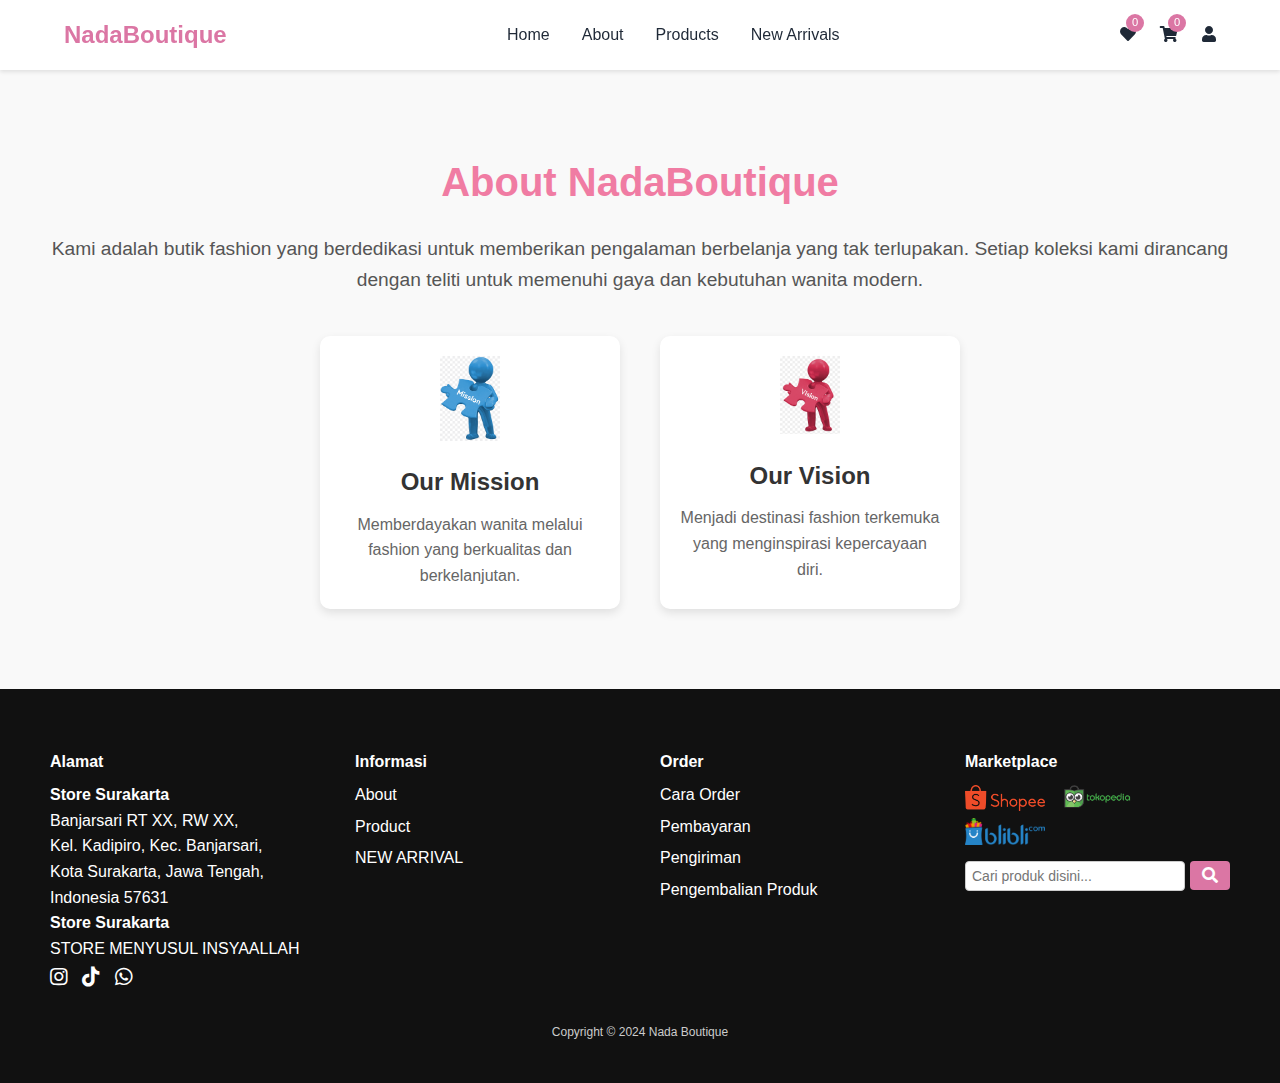
<file: about.html>
<!DOCTYPE html>
<html lang="en">
<head>
    <meta charset="UTF-8">
    <meta name="viewport" content="width=device-width, initial-scale=1.0">
    <title>NadaBoutique</title>
    <link rel="stylesheet" href="styles.css">
    <link rel="stylesheet" href="about.css">
    <link rel="stylesheet" href="https://cdnjs.cloudflare.com/ajax/libs/font-awesome/5.15.3/css/all.min.css">
</head>
<body>
    <!-- Navbar -->
    <nav class="navbar">
        <div class="navbar-brand">NadaBoutique</div>
        
        <div class="navbar-menu">
            <a href="index.html" data-section="home">Home</a>
            <a href="about.html" data-section="about">About</a>
            <a href="products.html" data-section="products">Products</a>
            <a href="new-arrivals.html" data-section="new-arrivals">New Arrivals</a>
        </div>

        <div class="navbar-icons">
            <a href="wishlist.html" class="navbar-icon">
                <i class="fas fa-heart"></i>
                <span id="wishlist-count" class="icon-badge">0</span>
            </a>
            <a href="checkout.html" class="navbar-icon">
                <i class="fas fa-shopping-cart"></i>
                <span id="cart-count" class="icon-badge">0</span>
            </a>
            <a href="profil.html" class="navbar-icon">
                <i class="fas fa-user"></i>
            </a>
        </div>
    </nav>

    <!-- About Section -->
    <main>
        <section id="about" class="section-common about-section">
            <div class="about-container">
                <h2 class="about-title">About NadaBoutique</h2>
                <p class="about-description">Kami adalah butik fashion yang berdedikasi untuk memberikan pengalaman berbelanja yang tak terlupakan. Setiap koleksi kami dirancang dengan teliti untuk memenuhi gaya dan kebutuhan wanita modern.</p>
                
                <div class="about-details">
                    <div class="about-card">
                        <div class="card-icon">
                            <img src="img/misi.png" alt="Mission Icon">
                        </div>
                        <h3>Our Mission</h3>
                        <p>Memberdayakan wanita melalui fashion yang berkualitas dan berkelanjutan.</p>
                    </div>
                    <div class="about-card">
                        <div class="card-icon">
                            <img src="img/visi.png" alt="Vision Icon">
                        </div>
                        <h3>Our Vision</h3>
                        <p>Menjadi destinasi fashion terkemuka yang menginspirasi kepercayaan diri.</p>
                    </div>
                </div>
            </div>
        </section>
    </main>
    
    <!-- Footer -->
    <footer>
        <div class="footer-container">
            <div class="footer-column">
                <h3>Alamat</h3>
                <p><strong>Store Surakarta</strong></p>
                <p>Banjarsari RT XX, RW XX, <br> Kel. Kadipiro, Kec. Banjarsari,<br> Kota Surakarta, Jawa Tengah,<br> Indonesia 57631</p>
                <p><strong>Store Surakarta</strong></p>
                <p>STORE MENYUSUL INSYAALLAH</p>
                <div class="social-icons">
                    <a href="#"><i class="fab fa-instagram"></i></a>
                    <a href="#"><i class="fab fa-tiktok"></i></a>
                    <a href="#"><i class="fab fa-whatsapp"></i></a>
                </div>
            </div>
            <div class="footer-column">
                <h3>Informasi</h3>
                <ul>
                    <li><a href="#">About</a></li>
                    <li><a href="#">Product</a></li>
                    <li><a href="#">NEW ARRIVAL</a></li>
                </ul>
            </div>
            <div class="footer-column">
                <h3>Order</h3>
                <ul>
                    <li><a href="#">Cara Order</a></li>
                    <li><a href="#">Pembayaran</a></li>
                    <li><a href="#">Pengiriman</a></li>
                    <li><a href="#">Pengembalian Produk</a></li>
                </ul>
            </div>
            <div class="footer-column">
                <h3>Marketplace</h3>
                <div class="marketplace-links">
                    <a href="https://shopee.co.id/adityashv?entryPoint=ShopBySearch&searchKeyword=tamasupply25.style"><img src="img/Shopee.png" alt="Shopee"></a>
                    <a href="#"><img src="img/t.png" alt="Tokopedia"></a>
                    <a href="#"><img src="img/Blibli.png" alt="Blibli"></a>
                </div>
                <div class="search-bar">
                    <input type="text" id="search-input" placeholder="Cari produk disini...">
                    <button id="search-button"><i class="fas fa-search"></i></button>
                </div>
            </div>
        </div>
        <div class="footer-bottom">
            <p>Copyright © 2024 Nada Boutique</p>
        </div>
    </footer>

    <script src="shared.js"></script>
</body>
</html>
</file>
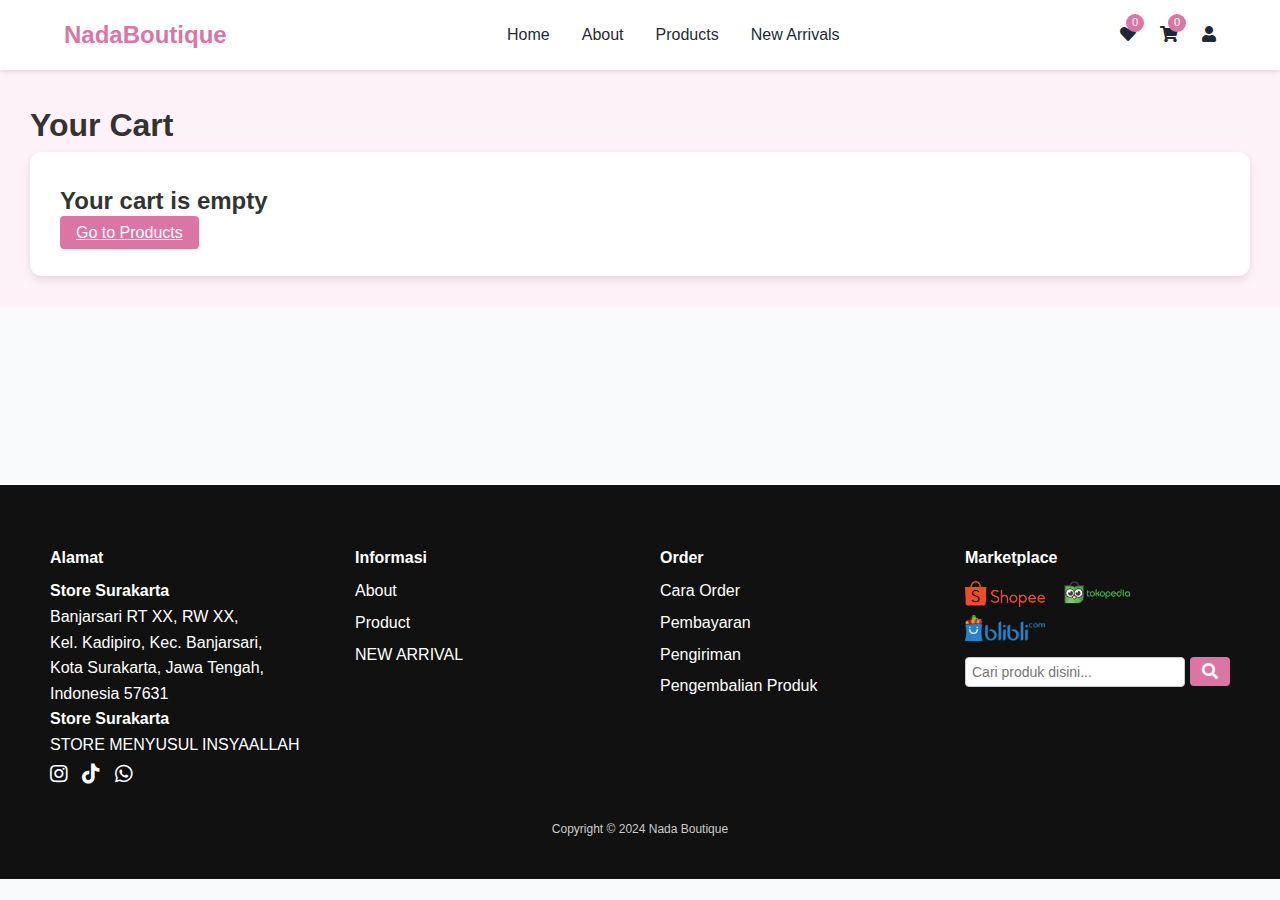
<file: checkout.html>
<!DOCTYPE html>
<html lang="en">
<head>
    <meta charset="UTF-8">
    <meta name="viewport" content="width=device-width, initial-scale=1.0">
    <title>Checkout - NadaBoutique</title>
    <link rel="stylesheet" href="styles.css">
    <link rel="stylesheet" href="checkout.css">
    <link rel="stylesheet" href="https://cdnjs.cloudflare.com/ajax/libs/font-awesome/5.15.3/css/all.min.css">
</head>
<body>
    <!-- Navbar -->
    <nav class="navbar">
        <div class="navbar-brand">NadaBoutique</div>
        
        <div class="navbar-menu">
            <a href="index.html" data-section="home">Home</a>
            <a href="about.html" data-section="about">About</a>
            <a href="products.html" data-section="products">Products</a>
            <a href="new-arrivals.html" data-section="new-arrivals">New Arrivals</a>
        </div>

        <div class="navbar-icons">
            <a href="wishlist.html" class="navbar-icon">
                <i class="fas fa-heart"></i>
                <span id="wishlist-count" class="icon-badge">0</span>
            </a>
            <a href="checkout.html" class="navbar-icon">
                <i class="fas fa-shopping-cart"></i>
                <span id="cart-count" class="icon-badge">0</span>
            </a>
            <a href="profil.html" class="navbar-icon">
                <i class="fas fa-user"></i>
            </a>
        </div>
    </nav>

    <!-- Checkout Section -->
    <main>
        <section class="cart-section">
            <h1>Your Cart</h1>
            <div id="cart-container" class="cart-container">
                <!-- Cart items will be rendered here -->
            </div>
        </section>
    </main>

    <!-- Footer (same as main page) -->
    <footer>
        <div class="footer-container">
            <div class="footer-column">
                <h3>Alamat</h3>
                <p><strong>Store Surakarta</strong></p>
                <p>Banjarsari RT XX, RW XX, <br> Kel. Kadipiro, Kec. Banjarsari,<br> Kota Surakarta, Jawa Tengah,<br> Indonesia 57631</p>
                <p><strong>Store Surakarta</strong></p>
                <p>STORE MENYUSUL INSYAALLAH</p>
                <div class="social-icons">
                    <a href="#"><i class="fab fa-instagram"></i></a>
                    <a href="#"><i class="fab fa-tiktok"></i></a>
                    <a href="#"><i class="fab fa-whatsapp"></i></a>
                </div>
            </div>
            <div class="footer-column">
                <h3>Informasi</h3>
                <ul>
                    <li><a href="#">About</a></li>
                    <li><a href="#">Product</a></li>
                    <li><a href="#">NEW ARRIVAL</a></li>
                </ul>
            </div>
            <div class="footer-column">
                <h3>Order</h3>
                <ul>
                    <li><a href="#">Cara Order</a></li>
                    <li><a href="#">Pembayaran</a></li>
                    <li><a href="#">Pengiriman</a></li>
                    <li><a href="#">Pengembalian Produk</a></li>
                </ul>
            </div>
            <div class="footer-column">
                <h3>Marketplace</h3>
                <div class="marketplace-links">
                    <a href="https://shopee.co.id/adityashv?entryPoint=ShopBySearch&searchKeyword=tamasupply25.style"><img src="img/Shopee.png" alt="Shopee"></a>
                    <a href="#"><img src="img/t.png" alt="Tokopedia"></a>
                    <a href="#"><img src="img/Blibli.png" alt="Blibli"></a>
                </div>
                <div class="search-bar">
                    <input type="text" id="search-input" placeholder="Cari produk disini...">
                    <button id="search-button"><i class="fas fa-search"></i></button>
                </div>
            </div>
        </div>
        <div class="footer-bottom">
            <p>Copyright © 2024 Nada Boutique</p>
        </div>
    </footer>

    <script src="shared.js"></script>
    <script src="checkout.js"></script>
    <script src="product.js"></script>
</body>
</html>
</file>
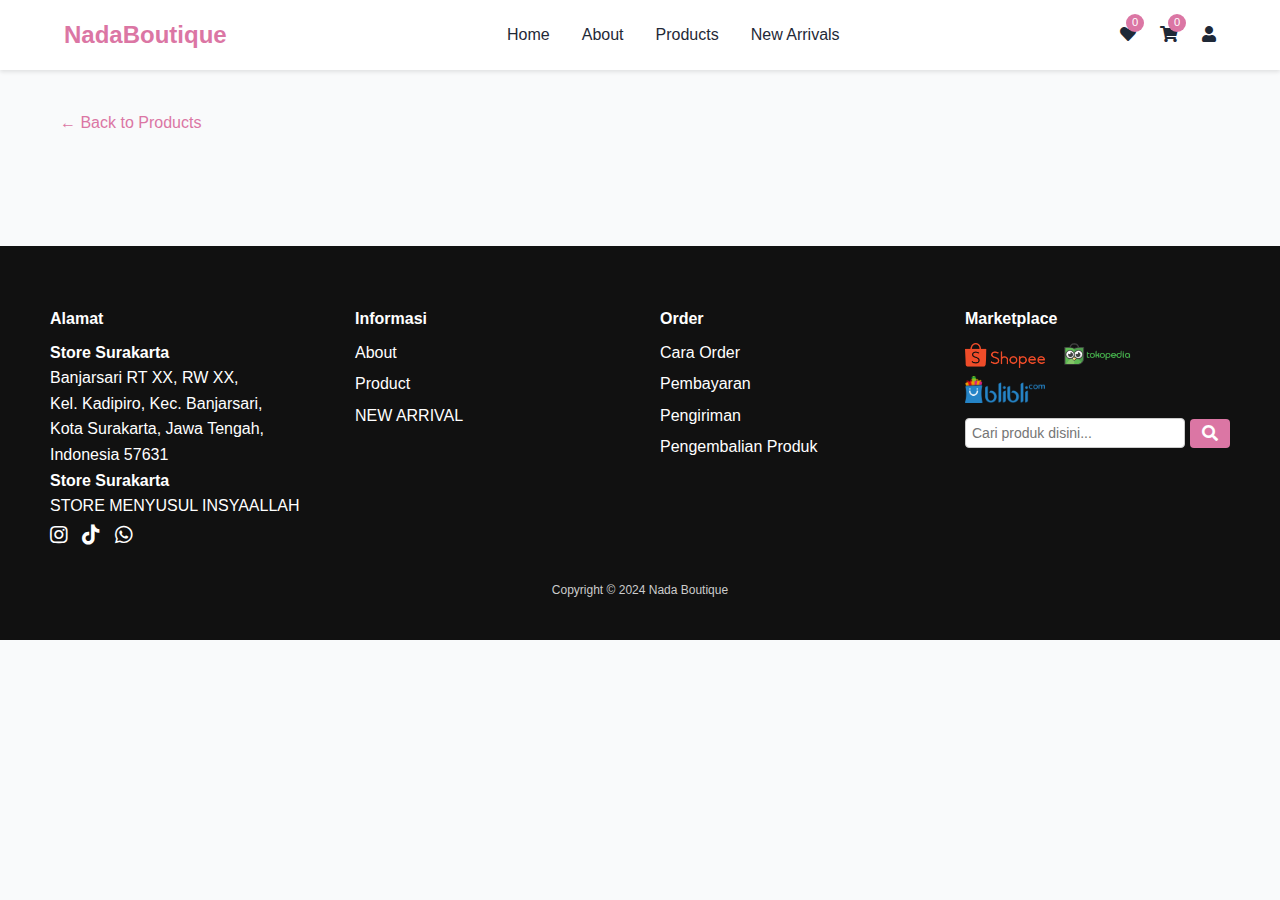
<file: detail-newarrivals.html>
<!DOCTYPE html>
<html lang="en">
<head>
    <meta charset="UTF-8">
    <meta name="viewport" content="width=device-width, initial-scale=1.0">
    <title>Product Details</title>
    <link rel="stylesheet" href="styles.css">
    <link rel="stylesheet" href="detail-newarrivals.css">
    <link rel="stylesheet" href="https://cdnjs.cloudflare.com/ajax/libs/font-awesome/5.15.3/css/all.min.css">

</head>
<body>
    <!-- Navbar -->
    <nav class="navbar">
        <div class="navbar-brand">NadaBoutique</div>
        
        <div class="navbar-menu">
            <a href="index.html" data-section="home">Home</a>
            <a href="about.html" data-section="about">About</a>
            <a href="products.html" data-section="products">Products</a>
            <a href="new-arrivals.html" data-section="new-arrivals">New Arrivals</a>
        </div>

        <div class="navbar-icons">
            <a href="wishlist.html" class="navbar-icon">
                <i class="fas fa-heart"></i>
                <span id="wishlist-count" class="icon-badge">0</span>
            </a>
            <a href="checkout.html" class="navbar-icon">
                <i class="fas fa-shopping-cart"></i>
                <span id="cart-count" class="icon-badge">0</span>
            </a>
            <a href="profil.html" class="navbar-icon">
                <i class="fas fa-user"></i>
            </a>
        </div>
    </nav>

    <div class="product-page-body">
        <a href="index.html" class="back-link">← Back to Products</a>
    
        <div id="product-details-container" class="product-details-wrapper">
            <!-- Product details will be dynamically inserted here -->
        </div>
    </div>

    <!-- Footer -->
    <footer>
        <div class="footer-container">
            <div class="footer-column">
                <h3>Alamat</h3>
                <p><strong>Store Surakarta</strong></p>
                <p>Banjarsari RT XX, RW XX, <br> Kel. Kadipiro, Kec. Banjarsari,<br> Kota Surakarta, Jawa Tengah,<br> Indonesia 57631</p>
                <p><strong>Store Surakarta</strong></p>
                <p>STORE MENYUSUL INSYAALLAH</p>
                <div class="social-icons">
                    <a href="#"><i class="fab fa-instagram"></i></a>
                    <a href="#"><i class="fab fa-tiktok"></i></a>
                    <a href="#"><i class="fab fa-whatsapp"></i></a>
                </div>
            </div>
            <div class="footer-column">
                <h3>Informasi</h3>
                <ul>
                    <li><a href="#">About</a></li>
                    <li><a href="#">Product</a></li>
                    <li><a href="#">NEW ARRIVAL</a></li>
                </ul>
            </div>
            <div class="footer-column">
                <h3>Order</h3>
                <ul>
                    <li><a href="#">Cara Order</a></li>
                    <li><a href="#">Pembayaran</a></li>
                    <li><a href="#">Pengiriman</a></li>
                    <li><a href="#">Pengembalian Produk</a></li>
                </ul>
            </div>
            <div class="footer-column">
                <h3>Marketplace</h3>
                <div class="marketplace-links">
                    <a href="https://shopee.co.id/adityashv?entryPoint=ShopBySearch&searchKeyword=tamasupply25.style"><img src="img/Shopee.png" alt="Shopee"></a>
                    <a href="#"><img src="img/t.png" alt="Tokopedia"></a>
                    <a href="#"><img src="img/Blibli.png" alt="Blibli"></a>
                </div>
                <div class="search-bar">
                    <input type="text" id="search-input" placeholder="Cari produk disini...">
                    <button id="search-button"><i class="fas fa-search"></i></button>
                </div>
            </div>
        </div>
        <div class="footer-bottom">
            <p>Copyright © 2024 Nada Boutique</p>
        </div>
    </footer>

    <script src="new-arrivals.js"></script>
    <script src="shared.js"></script>
    <script src="product.js"></script>
    <script src="index.js"></script>
</body>
</html>
</file>
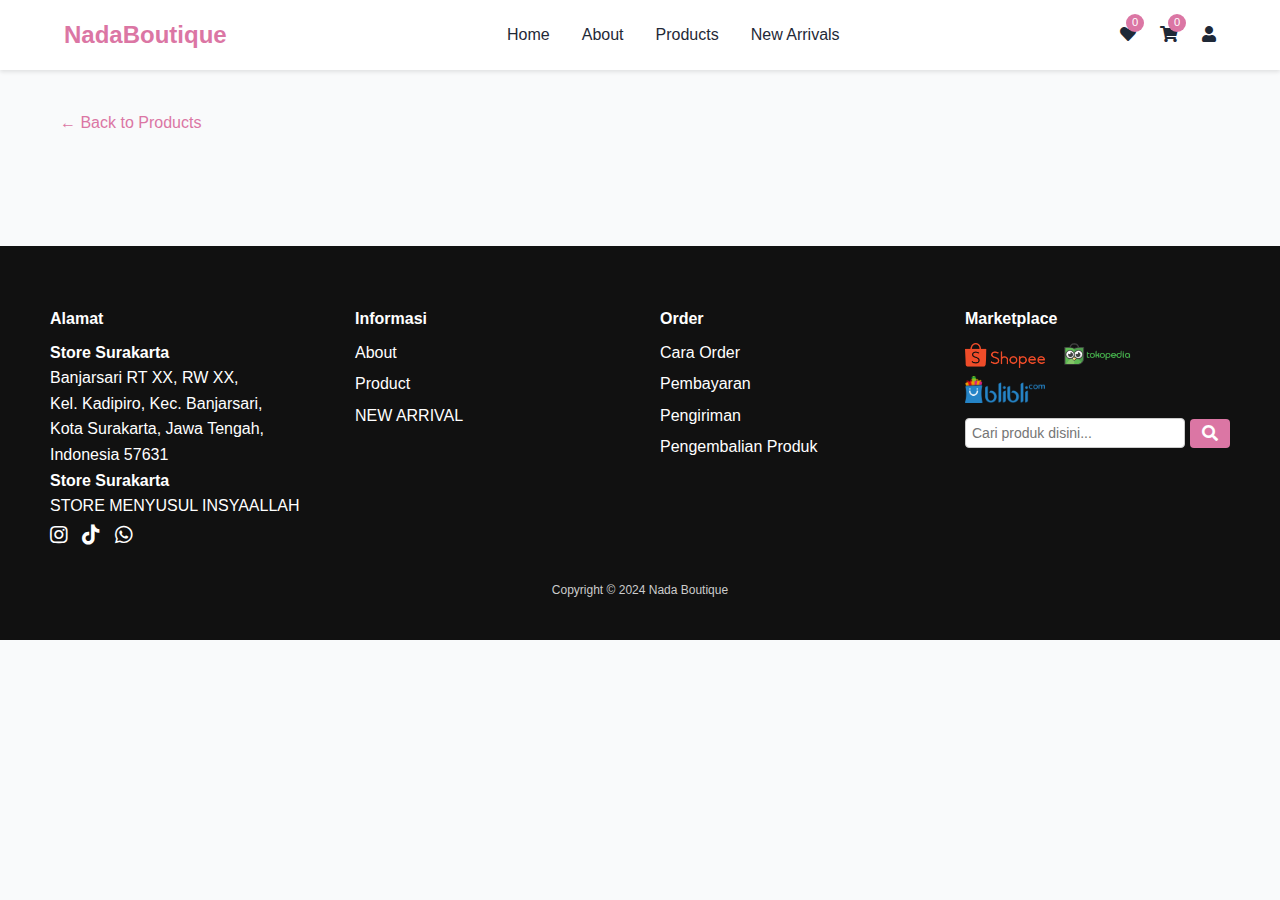
<file: detail-product.html>
<!DOCTYPE html>
<html lang="en">
<head>
    <meta charset="UTF-8">
    <meta name="viewport" content="width=device-width, initial-scale=1.0">
    <title>Product Details</title>
    <link rel="stylesheet" href="styles.css">
    <link rel="stylesheet" href="detail-product.css">
    <link rel="stylesheet" href="https://cdnjs.cloudflare.com/ajax/libs/font-awesome/5.15.3/css/all.min.css">

</head>
<body>
    <!-- Navbar -->
    <nav class="navbar">
        <div class="navbar-brand">NadaBoutique</div>
        
        <div class="navbar-menu">
            <a href="index.html" data-section="home">Home</a>
            <a href="about.html" data-section="about">About</a>
            <a href="products.html" data-section="products">Products</a>
            <a href="new-arrivals.html" data-section="new-arrivals">New Arrivals</a>
        </div>

        <div class="navbar-icons">
            <a href="wishlist.html" class="navbar-icon">
                <i class="fas fa-heart"></i>
                <span id="wishlist-count" class="icon-badge">0</span>
            </a>
            <a href="checkout.html" class="navbar-icon">
                <i class="fas fa-shopping-cart"></i>
                <span id="cart-count" class="icon-badge">0</span>
            </a>
            <a href="profil.html" class="navbar-icon">
                <i class="fas fa-user"></i>
            </a>
        </div>
    </nav>

    <div class="product-page-body">
        <a href="index.html" class="back-link">← Back to Products</a>
    
        <div id="product-details-container" class="product-details-wrapper">
            <!-- Product details will be dynamically inserted here -->
        </div>
    </div>

    <!-- Footer -->
    <footer>
        <div class="footer-container">
            <div class="footer-column">
                <h3>Alamat</h3>
                <p><strong>Store Surakarta</strong></p>
                <p>Banjarsari RT XX, RW XX, <br> Kel. Kadipiro, Kec. Banjarsari,<br> Kota Surakarta, Jawa Tengah,<br> Indonesia 57631</p>
                <p><strong>Store Surakarta</strong></p>
                <p>STORE MENYUSUL INSYAALLAH</p>
                <div class="social-icons">
                    <a href="#"><i class="fab fa-instagram"></i></a>
                    <a href="#"><i class="fab fa-tiktok"></i></a>
                    <a href="#"><i class="fab fa-whatsapp"></i></a>
                </div>
            </div>
            <div class="footer-column">
                <h3>Informasi</h3>
                <ul>
                    <li><a href="#">About</a></li>
                    <li><a href="#">Product</a></li>
                    <li><a href="#">NEW ARRIVAL</a></li>
                </ul>
            </div>
            <div class="footer-column">
                <h3>Order</h3>
                <ul>
                    <li><a href="#">Cara Order</a></li>
                    <li><a href="#">Pembayaran</a></li>
                    <li><a href="#">Pengiriman</a></li>
                    <li><a href="#">Pengembalian Produk</a></li>
                </ul>
            </div>
            <div class="footer-column">
                <h3>Marketplace</h3>
                <div class="marketplace-links">
                    <a href="https://shopee.co.id/adityashv?entryPoint=ShopBySearch&searchKeyword=tamasupply25.style"><img src="img/Shopee.png" alt="Shopee"></a>
                    <a href="#"><img src="img/t.png" alt="Tokopedia"></a>
                    <a href="#"><img src="img/Blibli.png" alt="Blibli"></a>
                </div>
                <div class="search-bar">
                    <input type="text" id="search-input" placeholder="Cari produk disini...">
                    <button id="search-button"><i class="fas fa-search"></i></button>
                </div>
            </div>
        </div>
        <div class="footer-bottom">
            <p>Copyright © 2024 Nada Boutique</p>
        </div>
    </footer>

    <script src="product.js"></script>
    <script src="shared.js"></script>
    <script src="index.js"></script>
</body>
</html>
</file>
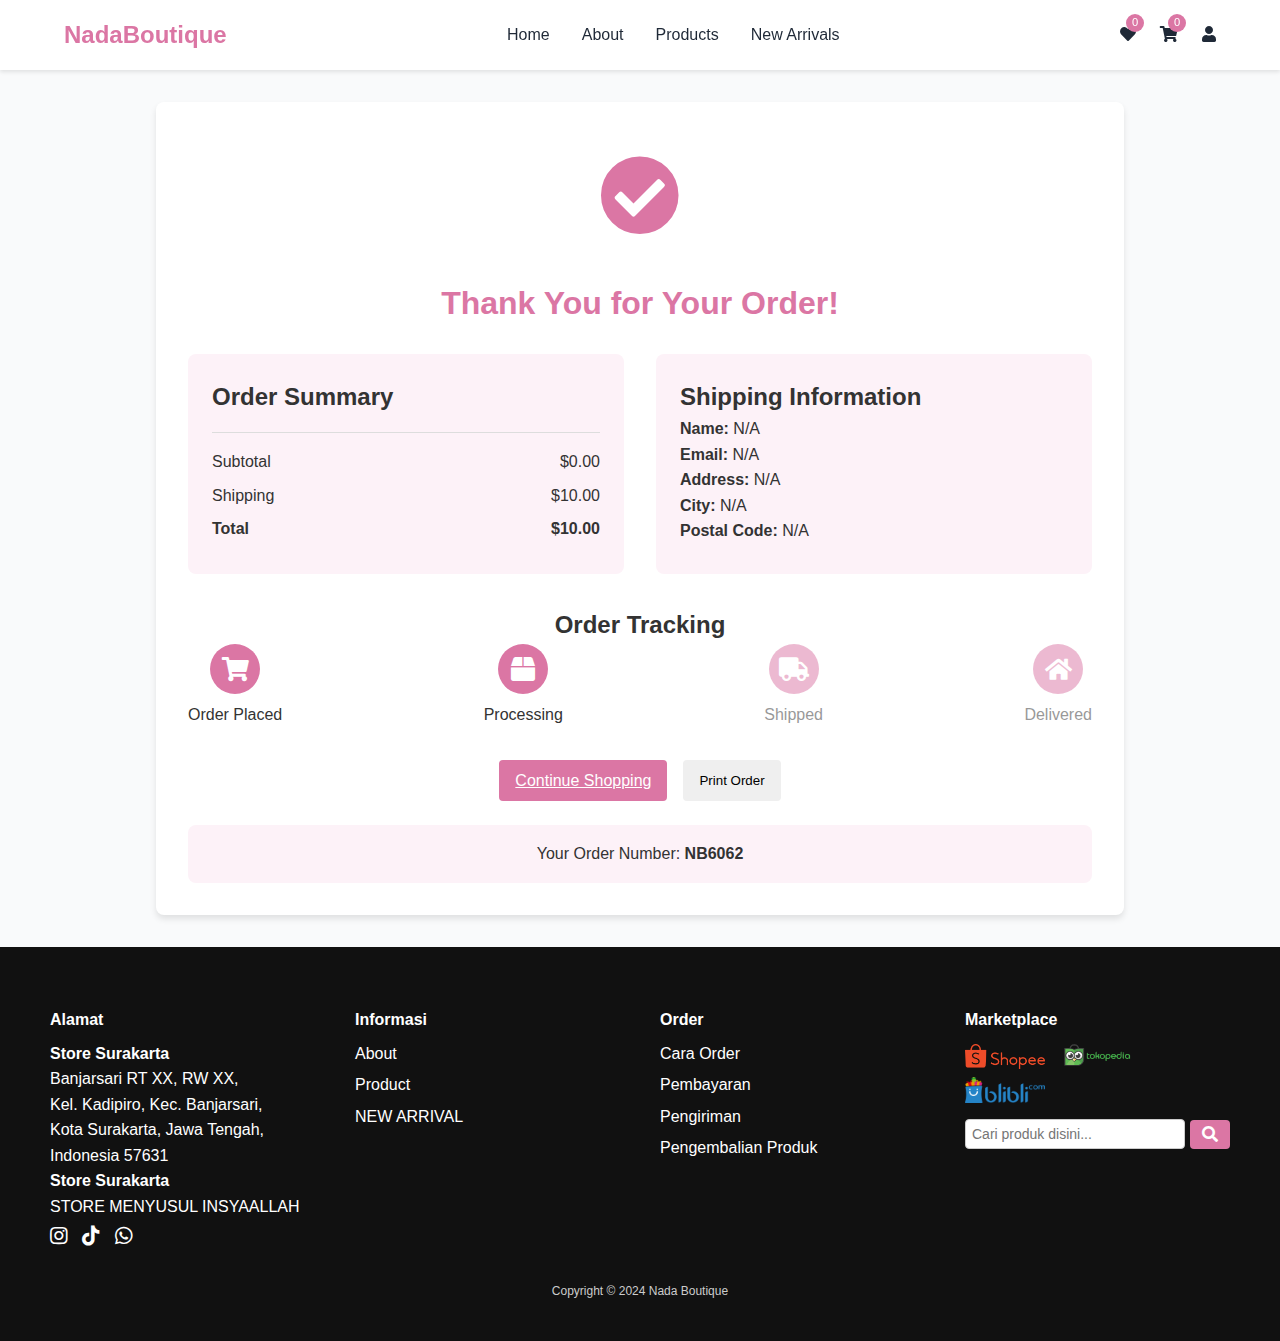
<file: konfirmasi.html>
<!DOCTYPE html>
<html lang="en">
<head>
    <meta charset="UTF-8">
    <meta name="viewport" content="width=device-width, initial-scale=1.0">
    <title>Order Confirmation - NadaBoutique</title>
    <link rel="stylesheet" href="styles.css">
    <link rel="stylesheet" href="konfirmasi.css">
    <link rel="stylesheet" href="https://cdnjs.cloudflare.com/ajax/libs/font-awesome/5.15.3/css/all.min.css">
</head>
<body>
    <!-- Navbar -->
    <nav class="navbar">
        <div class="navbar-brand">NadaBoutique</div>
        
        <div class="navbar-menu">
            <a href="index.html" data-section="home">Home</a>
            <a href="about.html" data-section="about">About</a>
            <a href="products.html" data-section="products">Products</a>
            <a href="new-arrivals.html" data-section="new-arrivals">New Arrivals</a>
        </div>

        <div class="navbar-icons">
            <a href="wishlist.html" class="navbar-icon">
                <i class="fas fa-heart"></i>
                <span id="wishlist-count" class="icon-badge">0</span>
            </a>
            <a href="checkout.html" class="navbar-icon">
                <i class="fas fa-shopping-cart"></i>
                <span id="cart-count" class="icon-badge">0</span>
            </a>
            <a href="profil.html" class="navbar-icon">
                <i class="fas fa-user"></i>
            </a>
        </div>
    </nav>

    <!-- Order Confirmation Section -->
    <section class="order-confirmation-section">
        <div class="confirmation-container">
            <div class="confirmation-icon">
                <i class="fas fa-check-circle"></i>
            </div>
            <h1>Thank You for Your Order!</h1>
            <div class="order-details">
                <div class="order-summary">
                    <h2>Order Summary</h2>
                    <div id="order-items" class="order-items">
                        <!-- Order items will be dynamically added here -->
                    </div>
                    <div class="order-totals">
                        <div class="total-row">
                            <span>Subtotal</span>
                            <span id="subtotal">$0.00</span>
                        </div>
                        <div class="total-row">
                            <span>Shipping</span>
                            <span id="shipping">$10.00</span>
                        </div>
                        <div class="total-row total">
                            <span>Total</span>
                            <span id="total">$0.00</span>
                        </div>
                    </div>
                </div>
                
                <div class="shipping-info">
                    <h2>Shipping Information</h2>
                    <div id="customer-details">
                        <!-- Customer details will be dynamically added here -->
                    </div>
                </div>
            </div>

            <div class="order-tracking">
                <h2>Order Tracking</h2>
                <div class="tracking-steps">
                    <div class="tracking-step active">
                        <div class="step-icon"><i class="fas fa-shopping-cart"></i></div>
                        <div class="step-label">Order Placed</div>
                    </div>
                    <div class="tracking-step">
                        <div class="step-icon"><i class="fas fa-box"></i></div>
                        <div class="step-label">Processing</div>
                    </div>
                    <div class="tracking-step">
                        <div class="step-icon"><i class="fas fa-truck"></i></div>
                        <div class="step-label">Shipped</div>
                    </div>
                    <div class="tracking-step">
                        <div class="step-icon"><i class="fas fa-home"></i></div>
                        <div class="step-label">Delivered</div>
                    </div>
                </div>
            </div>

            <div class="confirmation-actions">
                <a href="products.html" class="btn btn-primary">Continue Shopping</a>
                <button id="print-order" class="btn btn-secondary">Print Order</button>
            </div>

            <div class="order-number">
                <p>Your Order Number: <strong id="order-number"></strong></p>
            </div>
        </div>
    </section>

    <!-- Footer -->
    <footer>
        <div class="footer-container">
            <div class="footer-column">
                <h3>Alamat</h3>
                <p><strong>Store Surakarta</strong></p>
                <p>Banjarsari RT XX, RW XX, <br> Kel. Kadipiro, Kec. Banjarsari,<br> Kota Surakarta, Jawa Tengah,<br> Indonesia 57631</p>
                <p><strong>Store Surakarta</strong></p>
                <p>STORE MENYUSUL INSYAALLAH</p>
                <div class="social-icons">
                    <a href="#"><i class="fab fa-instagram"></i></a>
                    <a href="#"><i class="fab fa-tiktok"></i></a>
                    <a href="#"><i class="fab fa-whatsapp"></i></a>
                </div>
            </div>
            <div class="footer-column">
                <h3>Informasi</h3>
                <ul>
                    <li><a href="#">About</a></li>
                    <li><a href="#">Product</a></li>
                    <li><a href="#">NEW ARRIVAL</a></li>
                </ul>
            </div>
            <div class="footer-column">
                <h3>Order</h3>
                <ul>
                    <li><a href="#">Cara Order</a></li>
                    <li><a href="#">Pembayaran</a></li>
                    <li><a href="#">Pengiriman</a></li>
                    <li><a href="#">Pengembalian Produk</a></li>
                </ul>
            </div>
            <div class="footer-column">
                <h3>Marketplace</h3>
                <div class="marketplace-links">
                    <a href="https://shopee.co.id/adityashv?entryPoint=ShopBySearch&searchKeyword=tamasupply25.style"><img src="img/Shopee.png" alt="Shopee"></a>
                    <a href="#"><img src="img/t.png" alt="Tokopedia"></a>
                    <a href="#"><img src="img/Blibli.png" alt="Blibli"></a>
                </div>
                <div class="search-bar">
                    <input type="text" id="search-input" placeholder="Cari produk disini...">
                    <button id="search-button"><i class="fas fa-search"></i></button>
                </div>
            </div>
        </div>
        <div class="footer-bottom">
            <p>Copyright © 2024 Nada Boutique</p>
        </div>
    </footer>

    <script src="konfirmasi.js"></script>
    <script src="shared.js"></script>
</body>
</html>
</file>
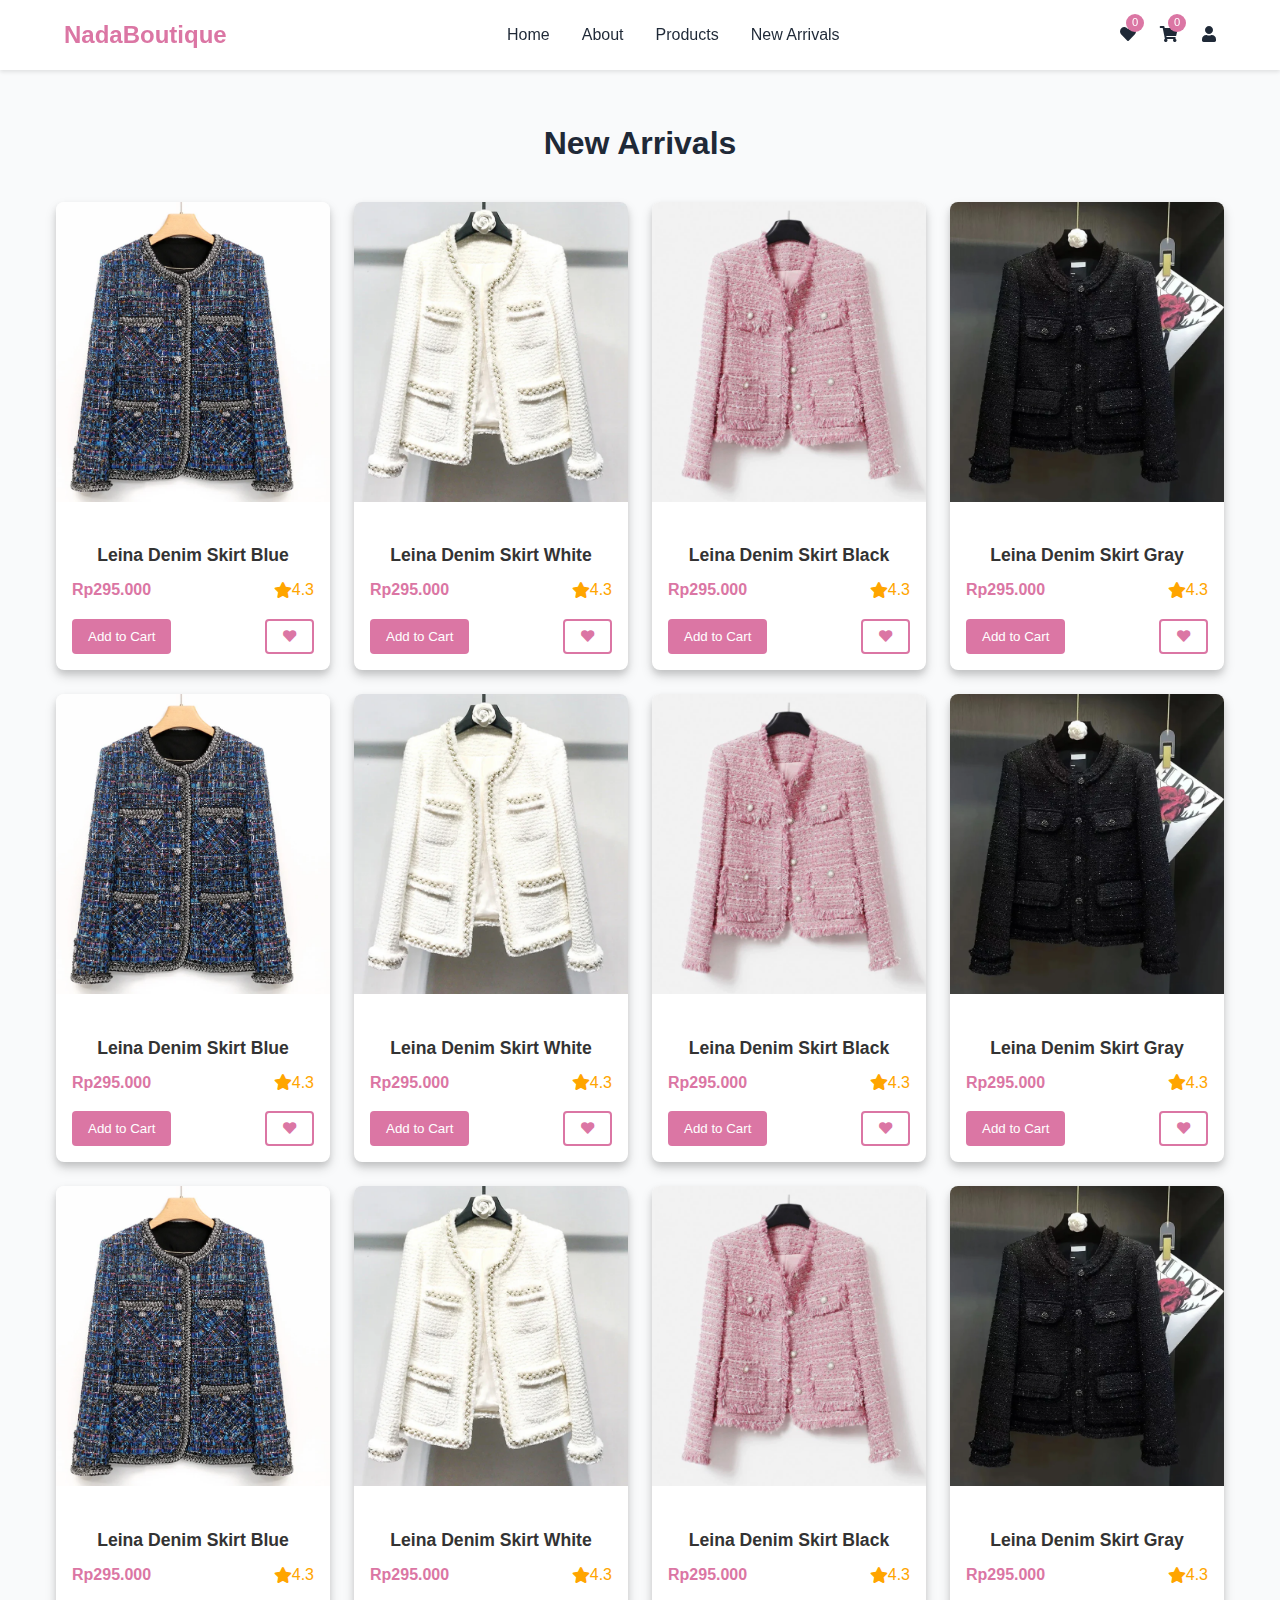
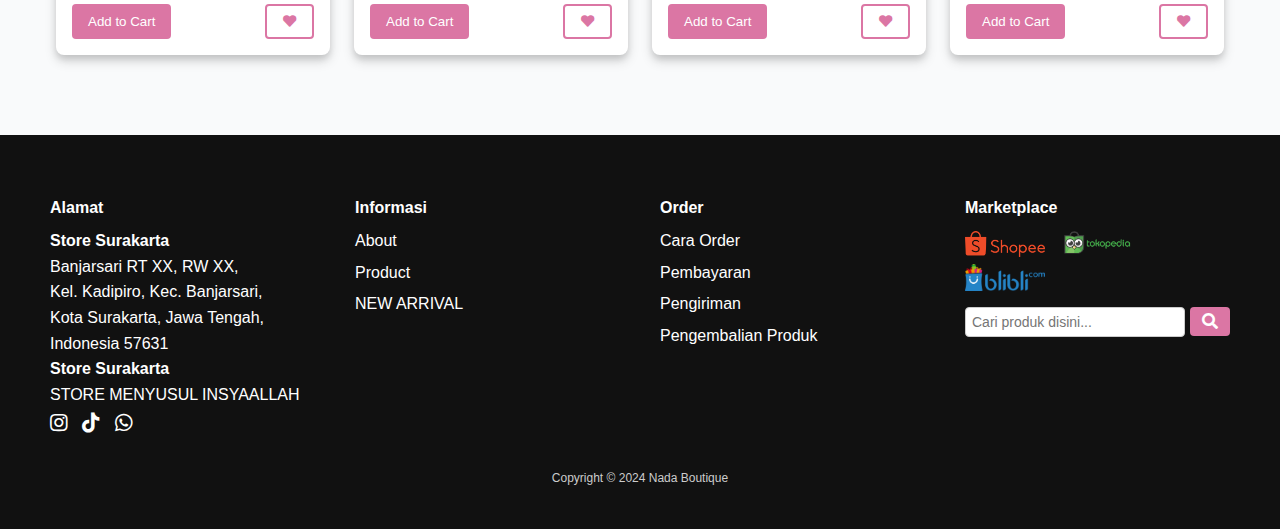
<file: new-arrivals.html>
<!DOCTYPE html>
<html lang="en">
<head>
    <meta charset="UTF-8">
    <meta name="viewport" content="width=device-width, initial-scale=1.0">
    <title>NadaBoutique</title>
    <link rel="stylesheet" href="styles.css">
    <link rel="stylesheet" href="https://cdnjs.cloudflare.com/ajax/libs/font-awesome/5.15.3/css/all.min.css">
</head>
<body>
    <!-- Navbar -->
    <nav class="navbar">
        <div class="navbar-brand">NadaBoutique</div>
        
        <div class="navbar-menu">
            <a href="index.html" data-section="home">Home</a>
            <a href="about.html" data-section="about">About</a>
            <a href="products.html" data-section="products">Products</a>
            <a href="new-arrivals.html" data-section="new-arrivals">New Arrivals</a>
        </div>

        <div class="navbar-icons">
            <a href="wishlist.html" class="navbar-icon">
                <i class="fas fa-heart"></i>
                <span id="wishlist-count" class="icon-badge">0</span>
            </a>
            <a href="checkout.html" class="navbar-icon">
                <i class="fas fa-shopping-cart"></i>
                <span id="cart-count" class="icon-badge">0</span>
            </a>
            <a href="profil.html" class="navbar-icon">
                <i class="fas fa-user"></i>
            </a>
        </div>
    </nav>

    <!-- New Arrivals Section -->
    <section class="new-arrivals-section">
        <div class="new-arrivals-header">
            <h2 class="new-arrivals-title">New Arrivals</h2>
        </div>
            <div class="new-arrivals-grid" id="new-arrivals-grid">
                <!-- New arrivals products will be dynamically rendered here -->
            </div>
    </section>

    <!-- Footer -->
    <footer>
        <div class="footer-container">
            <div class="footer-column">
                <h3>Alamat</h3>
                <p><strong>Store Surakarta</strong></p>
                <p>Banjarsari RT XX, RW XX, <br> Kel. Kadipiro, Kec. Banjarsari,<br> Kota Surakarta, Jawa Tengah,<br> Indonesia 57631</p>
                <p><strong>Store Surakarta</strong></p>
                <p>STORE MENYUSUL INSYAALLAH</p>
                <div class="social-icons">
                    <a href="#"><i class="fab fa-instagram"></i></a>
                    <a href="#"><i class="fab fa-tiktok"></i></a>
                    <a href="#"><i class="fab fa-whatsapp"></i></a>
                </div>
            </div>
            <div class="footer-column">
                <h3>Informasi</h3>
                <ul>
                    <li><a href="#">About</a></li>
                    <li><a href="#">Product</a></li>
                    <li><a href="#">NEW ARRIVAL</a></li>
                </ul>
            </div>
            <div class="footer-column">
                <h3>Order</h3>
                <ul>
                    <li><a href="#">Cara Order</a></li>
                    <li><a href="#">Pembayaran</a></li>
                    <li><a href="#">Pengiriman</a></li>
                    <li><a href="#">Pengembalian Produk</a></li>
                </ul>
            </div>
            <div class="footer-column">
                <h3>Marketplace</h3>
                <div class="marketplace-links">
                    <a href="https://shopee.co.id/adityashv?entryPoint=ShopBySearch&searchKeyword=tamasupply25.style"><img src="img/Shopee.png" alt="Shopee"></a>
                    <a href="#"><img src="img/t.png" alt="Tokopedia"></a>
                    <a href="#"><img src="img/Blibli.png" alt="Blibli"></a>
                </div>
                <div class="search-bar">
                    <input type="text" id="search-input" placeholder="Cari produk disini...">
                    <button id="search-button"><i class="fas fa-search"></i></button>
                </div>
            </div>
        </div>
        <div class="footer-bottom">
            <p>Copyright © 2024 Nada Boutique</p>
        </div>
    </footer>

    <script src="shared.js"></script>
    <script src="new-arrivals.js"></script>
</body>
</html>
</file>
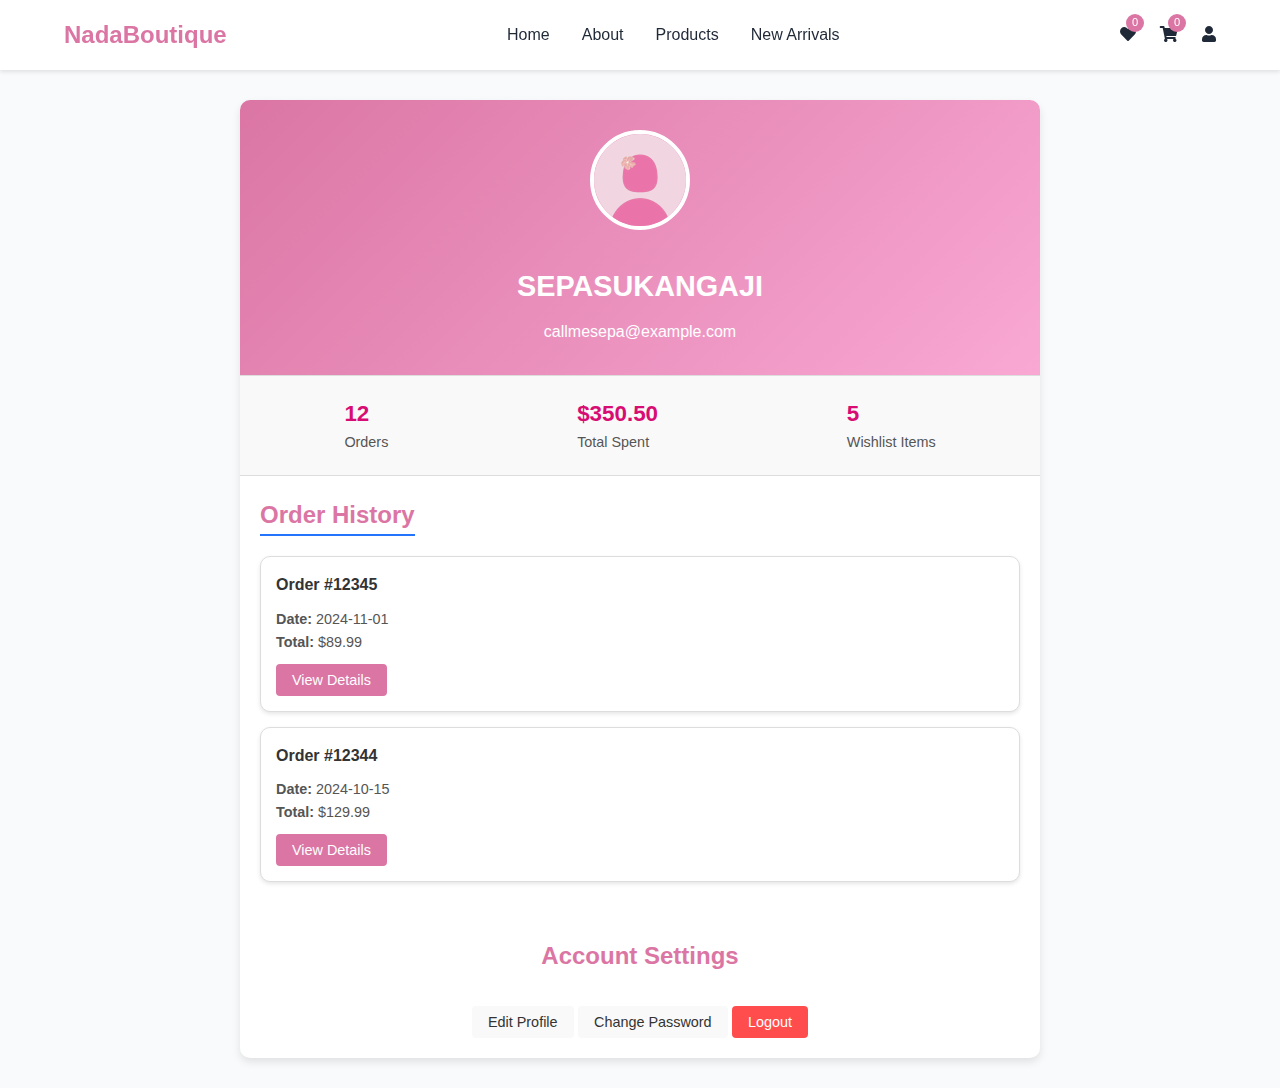
<file: profil.html>
<!DOCTYPE html>
<html lang="en">
<head>
    <meta charset="UTF-8">
    <meta name="viewport" content="width=device-width, initial-scale=1.0">
    <title>Buyer Profile</title>
    <link rel="stylesheet" href="profile.css">
    <link rel="stylesheet" href="styles.css">
    <link rel="stylesheet" href="https://cdnjs.cloudflare.com/ajax/libs/font-awesome/5.15.4/css/all.min.css">
</head>
<body>
    <!-- Navbar -->
    <nav class="navbar">
        <div class="navbar-brand">NadaBoutique</div>
        
        <div class="navbar-menu">
            <a href="index.html" data-section="home">Home</a>
            <a href="about.html" data-section="about">About</a>
            <a href="products.html" data-section="products">Products</a>
            <a href="new-arrivals.html" data-section="new-arrivals">New Arrivals</a>
        </div>

        <div class="navbar-icons">
            <a href="wishlist.html" class="navbar-icon">
                <i class="fas fa-heart"></i>
                <span id="wishlist-count" class="icon-badge">0</span>
            </a>
            <a href="checkout.html" class="navbar-icon">
                <i class="fas fa-shopping-cart"></i>
                <span id="cart-count" class="icon-badge">0</span>
            </a>
            <a href="profil.html" class="navbar-icon">
                <i class="fas fa-user"></i>
            </a>
        </div>
    </nav>

    <div class="profile-container">
        <!-- Profile Header -->
        <div class="profile-header">
            <img src="img/profile.jpg" alt="User Avatar" class="user-avatar">
            <h1 class="user-name">SEPASUKANGAJI</h1>
            <p class="user-email">callmesepa@example.com</p>
        </div>

        <!-- Account Stats -->
        <div class="account-stats">
            <div class="stat-item">
                <h2>12</h2>
                <p>Orders</p>
            </div>
            <div class="stat-item">
                <h2>$350.50</h2>
                <p>Total Spent</p>
            </div>
            <div class="stat-item">
                <h2>5</h2>
                <p>Wishlist Items</p>
            </div>
        </div>

        <!-- Order History -->
        <section class="order-history">
            <h2>Order History</h2>
            <div class="order-card">
                <h3>Order #12345</h3>
                <p><strong>Date:</strong> 2024-11-01</p>
                <p><strong>Total:</strong> $89.99</p>
                <button class="btn btn-primary">View Details</button>
            </div>
            <div class="order-card">
                <h3>Order #12344</h3>
                <p><strong>Date:</strong> 2024-10-15</p>
                <p><strong>Total:</strong> $129.99</p>
                <button class="btn btn-primary">View Details</button>
            </div>
        </section>

        <!-- Account Settings -->
        <section class="account-settings">
            <h2>Account Settings</h2>
            <button class="btn btn-secondary">Edit Profile</button>
            <button class="btn btn-secondary">Change Password</button>
            <button class="btn btn-danger">Logout</button>
        </section>
    </div>

    <script src="profile.js"></script>
    <script src="shared.js"></script>
</body>
</html>
</file>
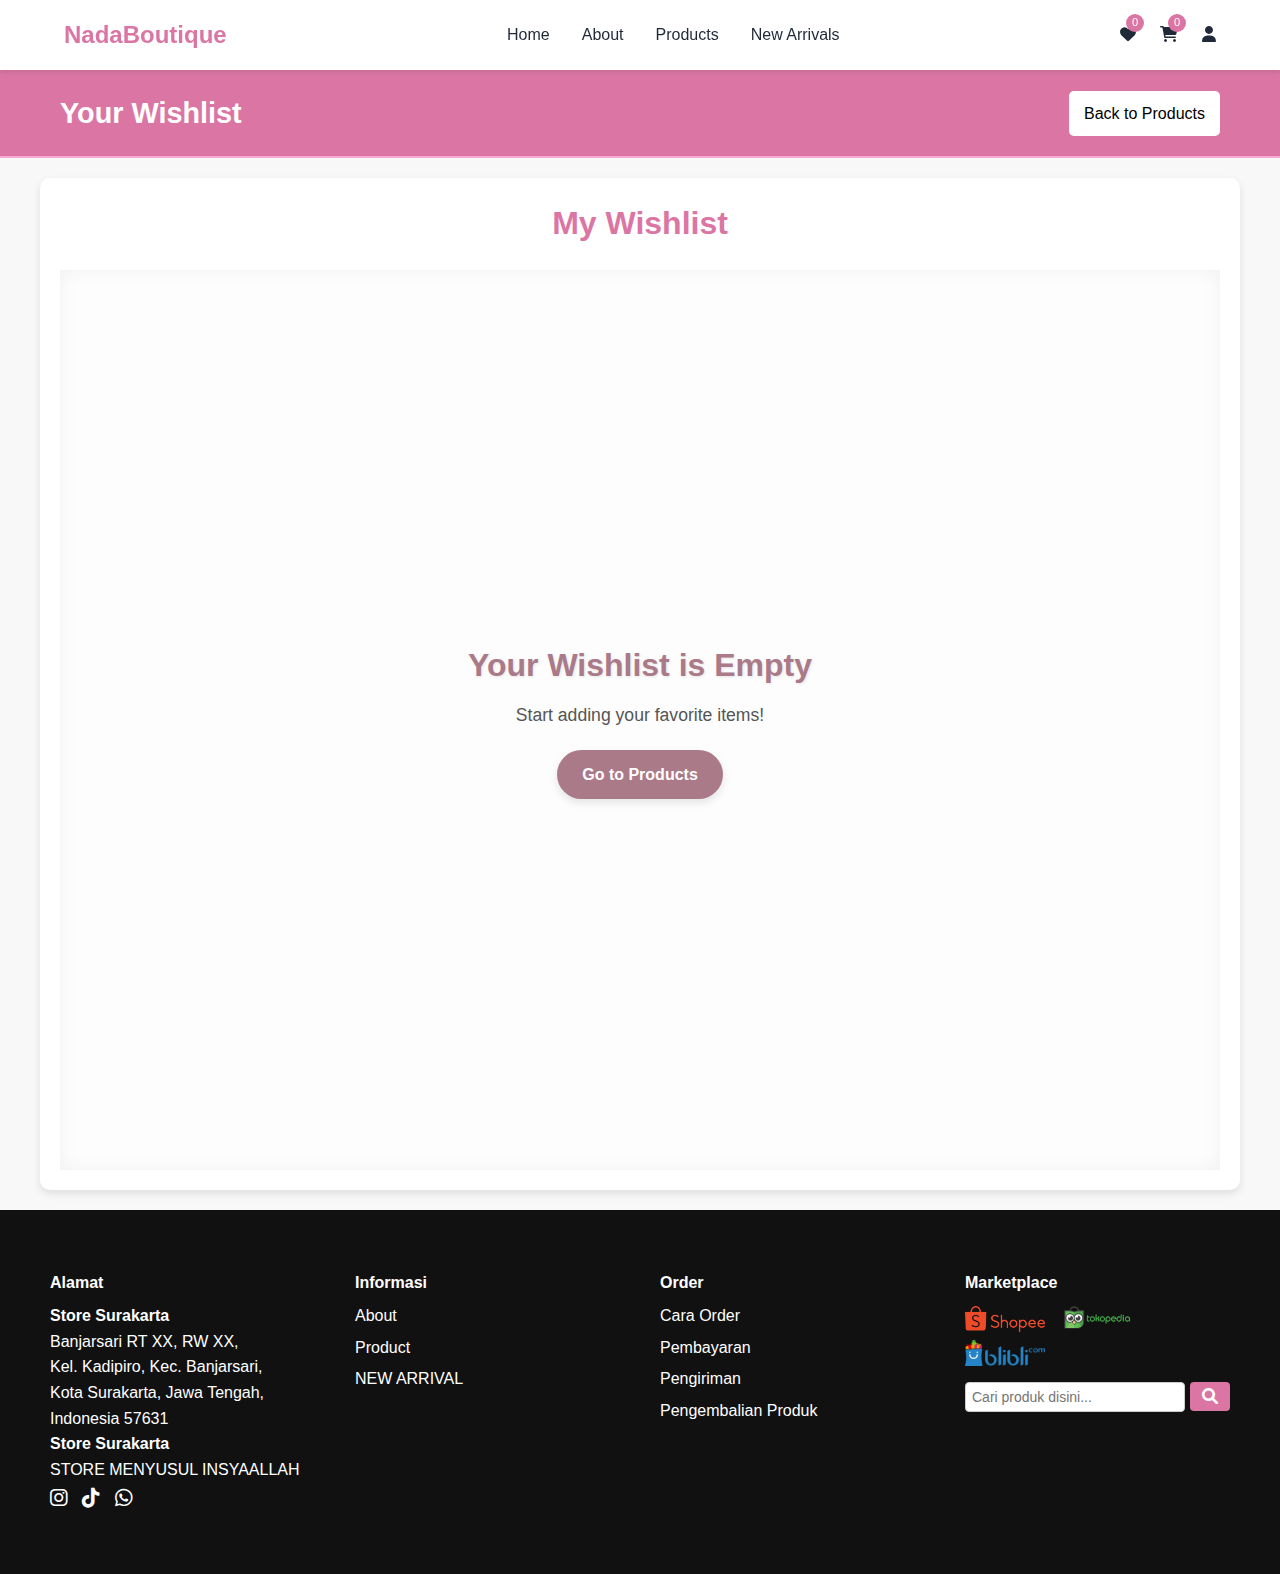
<file: wishlist.html>
<!DOCTYPE html>
<html lang="en">
<head>
    <meta charset="UTF-8">
    <meta name="viewport" content="width=device-width, initial-scale=1.0">
    <title>Wishlist</title>
    <link rel="stylesheet" href="wishlist.css">
    <link rel="stylesheet" href="styles.css">
    <script src="product.js"></script>
    <script src="wishlist.js"></script>
    <script src="shared.js"></script>
    <script src="new-arrivals.js"></script>
    <link rel="stylesheet" href="https://cdnjs.cloudflare.com/ajax/libs/font-awesome/6.0.0-beta3/css/all.min.css">
</head>
<body>
    <!-- Navbar -->
    <nav class="navbar">
        <div class="navbar-brand">NadaBoutique</div>
        
        <div class="navbar-menu">
            <a href="index.html" data-section="home">Home</a>
            <a href="about.html" data-section="about">About</a>
            <a href="products.html" data-section="products">Products</a>
            <a href="new-arrivals.html" data-section="new-arrivals">New Arrivals</a>
        </div>

        <div class="navbar-icons">
            <a href="wishlist.html" class="navbar-icon">
                <i class="fas fa-heart"></i>
                <span id="wishlist-count" class="icon-badge">0</span>
            </a>
            <a href="checkout.html" class="navbar-icon">
                <i class="fas fa-shopping-cart"></i>
                <span id="cart-count" class="icon-badge">0</span>
            </a>
            <a href="profil.html" class="navbar-icon">
                <i class="fas fa-user"></i>
            </a>
        </div>
    </nav>
    <div class="wishlist-page">
        <!-- Header -->
        <header class="wishlist-header">
            <div class="wishlist-container">
                <h1 class="wishlist-title">Your Wishlist</h1>
                <a href="index.html" class="wishlist-back-button">Back to Products</a>
            </div>
        </header>

        <!-- Main Content -->
        <main>
            <section class="wishlist-section">
                <div class="section-title">
                    <h1>My Wishlist </h1>
                </div>
                <div id="wishlist-container" class="wishlist-container">
                    <!-- Produk wishlist akan di-render secara dinamis -->
                </div>
            </section>
        </main>
        <!-- Footer -->
    </div>
    <footer>
        <div class="footer-container">
            <div class="footer-column">
                <h3>Alamat</h3>
                <p><strong>Store Surakarta</strong></p>
                <p>Banjarsari RT XX, RW XX, <br> Kel. Kadipiro, Kec. Banjarsari,<br> Kota Surakarta, Jawa Tengah,<br> Indonesia 57631</p>
                <p><strong>Store Surakarta</strong></p>
                <p>STORE MENYUSUL INSYAALLAH</p>
                <div class="social-icons">
                    <a href="#"><i class="fab fa-instagram"></i></a>
                    <a href="#"><i class="fab fa-tiktok"></i></a>
                    <a href="#"><i class="fab fa-whatsapp"></i></a>
                </div>
            </div>
            <div class="footer-column">
                <h3>Informasi</h3>
                <ul>
                    <li><a href="#">About</a></li>
                    <li><a href="#">Product</a></li>
                    <li><a href="#">NEW ARRIVAL</a></li>
                </ul>
            </div>
            <div class="footer-column">
                <h3>Order</h3>
                <ul>
                    <li><a href="#">Cara Order</a></li>
                    <li><a href="#">Pembayaran</a></li>
                    <li><a href="#">Pengiriman</a></li>
                    <li><a href="#">Pengembalian Produk</a></li>
                </ul>
            </div>
            <div class="footer-column">
                <h3>Marketplace</h3>
                <div class="marketplace-links">
                    <a href="https://shopee.co.id/adityashv?entryPoint=ShopBySearch&searchKeyword=tamasupply25.style"><img src="img/Shopee.png" alt="Shopee"></a>
                    <a href="#"><img src="img/t.png" alt="Tokopedia"></a>
                    <a href="#"><img src="img/Blibli.png" alt="Blibli"></a>
                </div>
                <div class="search-bar">
                    <input type="text" id="search-input" placeholder="Cari produk disini...">
                    <button id="search-button"><i class="fas fa-search"></i></button>
                </div>
            </div>
        </div>
        
    </footer>
    </div>
</body>
</html>
</file>
<file: about.css>
.section-common {
    padding: 60px 20px;
    text-align: center;
}
.about-section {
    background-color: #f9f9f9;
    padding: 80px 40px;
}

.about-container {
    max-width: 1200px;
    margin: 0 auto;
}

.about-title {
    font-size: 2.5rem;
    color: #f07ca3;
    margin-bottom: 20px;
}

.about-description {
    font-size: 1.2rem;
    color: #555;
    margin-bottom: 40px;
}

.about-details {
    display: flex;
    justify-content: center;
    gap: 40px;
    margin-top: 30px;
}

.about-card {
    background-color: #fff;
    box-shadow: 0 4px 10px rgba(0, 0, 0, 0.1);
    border-radius: 10px;
    padding: 20px;
    max-width: 300px;
    transition: transform 0.3s ease;
    text-align: center;
}

.about-card:hover {
    transform: scale(1.05);
}

.card-icon img {
    width: 60px;
    margin-bottom: 15px;
}

.about-card h3 {
    font-size: 1.5rem;
    color: #333;
    margin-bottom: 10px;
}

.about-card p {
    font-size: 1rem;
    color: #666;
}

/* Media Queries for Responsiveness */
@media (max-width: 768px) {
    .about-details {
        flex-direction: column;
        gap: 20px;
    }

    .about-card {
        max-width: 100%;
    }
}
</file>
<file: checkout.css>
/* Checkout Page Styles */
:root {
    --primary-color: #db76a4;
    --primary-light: #F9A8D4;
    --background-light: #FDF2F8;
    --text-dark: #1F2937;
    --text-light: #4B5563;
    --background-dark: #1F2937;
}
.cart-section {
    flex: 1;
    padding: 30px;
    background-color: var(--background-light);
    margin-bottom: 14%;
}
.cart-container {
    display: flex;
    flex-direction: column;
    gap: 20px;
    background-color: #ffffff;
    padding: 30px;
    border-radius: 12px;
    box-shadow: 0 4px 8px rgba(0, 0, 0, 0.1);
}
.cart-item {
    display: flex;
    justify-content: space-between;
    align-items: center;
    border-bottom: 1px solid #ddd;
    padding-bottom: 20px;
}
.cart-item:last-child {
    border-bottom: none;
    padding-bottom: 0;
}
.cart-item-details {
    display: flex;
    align-items: center;
    gap: 20px;
}
.cart-item img {
    width: 100px;
    height: 100px;
    border-radius: 8px;
    object-fit: cover;
}
.cart-item-info h3 {
    font-size: 1.2rem;
    color: var(--text-dark);
    margin: 0;
}
.cart-item-info p {
    color: var(--text-light);
    margin: 5px 0 0 0;
}
.cart-item-actions {
    display: flex;
    flex-direction: column;
    gap: 10px;
}
.cart-item-actions button {
    background-color: var(--primary-color);
    color: white;
    border: none;
    padding: 8px 16px;
    border-radius: 6px;
    cursor: pointer;
    transition: background-color 0.3s;
}
.cart-item-actions button:hover {
    background-color: var(--primary-light);
}
.cart-total {
    display: flex;
    justify-content: space-between;
    align-items: center;
    font-size: 1.2rem;
    font-weight: bold;
}
.cart-total button {
    background-color: var(--primary-color);
    color: white;
    border: none;
    padding: 12px 24px;
    border-radius: 6px;
    cursor: pointer;
    font-size: 1rem;
    transition: background-color 0.3s;
}
.cart-total button:hover {
    background-color: var(--primary-light);
}
    @media (max-width: 768px) {
    .cart-section {
    padding: 20px;
    }
    .cart-container {
    padding: 20px;
    }
    .cart-item-details {
    gap: 15px;
    }
    .cart-item img {
    width: 80px;
    height: 80px;
    }
    .cart-item-info h3 {
    font-size: 1rem;
    }
    .cart-item-info p {
    font-size: 0.9rem;
    }
    .cart-item-actions button {
    padding: 6px 12px;
    font-size: 0.9rem;
    }
    .cart-total {
    font-size: 1rem;
    }
    .cart-total button {
    padding: 10px 20px;
    font-size: 0.9rem;
    }
    }

@media (max-width: 768px) {
    .checkout-content {
        grid-template-columns: 1fr;
    }
}
</file>
<file: detail-newarrivals.css>
.product-page-body {
    font-family: 'Helvetica Neue', Arial, sans-serif;
    max-width: 1200px;
    margin: 0 auto;
    padding: 40px 20px;
    color: #333;
    line-height: 1.6;
}

.product-details-wrapper {
    display: flex;
    align-items: center;
    gap: 40px;
    margin-bottom: 40px;
}

.product-image-section {
    flex: 1;
}

.product-main-image {
    max-width: 100%;
    height: auto;
    border-radius: 8px;
    box-shadow: 0 4px 12px rgba(0, 0, 0, 0.1);
}

.product-info-section {
    flex: 1;
}

.product-name {
    font-size: 32px;
    margin-bottom: 15px;
}

.product-price-rating {
    display: flex;
    align-items: center;
    justify-content: space-between;
    margin-bottom: 20px;
}

.product-price {
    font-size: 24px;
    font-weight: bold;
}

.product-rating {
    display: flex;
    align-items: center;
    color: gold;
}

.product-rating i {
    margin-right: 5px;
}

.product-description {
    margin-bottom: 25px;
}

.product-actions {
    display: flex;
    gap: 15px;
}

.btn {
    display: inline-block;
    padding: 12px 24px;
    background-color: #db76a4;
    color: white;
    text-decoration: none;
    border-radius: 6px;
    font-size: 16px;
    transition: background-color 0.3s;
}

.btn:hover {
    background-color: #9D174D;
}

.btn-secondary {
    background-color: #6c757d;
}

.btn-secondary:hover {
    background-color: #5a6268;
}

.back-link {
    display: inline-block;
    margin-bottom: 30px;
    color: #db76a4;
    text-decoration: none;
    font-size: 16px;
}

.back-link:hover {
    color: #9D174D;
}
</file>
<file: detail-product.css>
.product-page-body {
    font-family: 'Helvetica Neue', Arial, sans-serif;
    max-width: 1200px;
    margin: 0 auto;
    padding: 40px 20px;
    color: #333;
    line-height: 1.6;
}

.product-details-wrapper {
    display: flex;
    align-items: center;
    gap: 40px;
    margin-bottom: 40px;
}

.product-image-section {
    flex: 1;
}

.product-main-image {
    max-width: 100%;
    height: auto;
    border-radius: 8px;
    box-shadow: 0 4px 12px rgba(0, 0, 0, 0.1);
}

.product-info-section {
    flex: 1;
}

.product-name {
    font-size: 32px;
    margin-bottom: 15px;
}

.product-price-rating {
    display: flex;
    align-items: center;
    justify-content: space-between;
    margin-bottom: 20px;
}

.product-price {
    font-size: 24px;
    font-weight: bold;
}

.product-rating {
    display: flex;
    align-items: center;
    color: gold;
}

.product-rating i {
    margin-right: 5px;
}

.product-description {
    margin-bottom: 25px;
}

.product-actions {
    display: flex;
    gap: 15px;
}

.btn {
    display: inline-block;
    padding: 12px 24px;
    background-color: #db76a4;
    color: white;
    text-decoration: none;
    border-radius: 6px;
    font-size: 16px;
    transition: background-color 0.3s;
}

.btn:hover {
    background-color: #9D174D;
}

.btn-secondary {
    background-color: #6c757d;
}

.btn-secondary:hover {
    background-color: #5a6268;
}

.back-link {
    display: inline-block;
    margin-bottom: 30px;
    color: #db76a4;
    text-decoration: none;
    font-size: 16px;
}

.back-link:hover {
    color: #9D174D;
}
</file>
<file: konfirmasi.css>
/* Order Confirmation Styles */
:root {
    --primary-color: #db76a4;
    --primary-light: #F9A8D4;
    --background-light: #FDF2F8;
    --text-dark: #1F2937;
    --text-light: #4B5563;
    --background-dark: #1F2937;
}

.order-confirmation-section {
    max-width: 1000px;
    margin: 2rem auto;
    padding: 0 1rem;
}

.confirmation-container {
    background-color: white;
    border-radius: 0.5rem;
    box-shadow: 0 4px 6px rgba(0,0,0,0.1);
    padding: 2rem;
    text-align: center;
}

.confirmation-icon {
    font-size: 5rem;
    color: var(--primary-color);
    margin-bottom: 1rem;
}

.confirmation-container h1 {
    color: var(--primary-color);
    margin-bottom: 1.5rem;
}

.order-details {
    display: grid;
    grid-template-columns: 1fr 1fr;
    gap: 2rem;
    text-align: left;
    margin-bottom: 2rem;
}

.order-summary,
.shipping-info {
    background-color: var(--background-light);
    border-radius: 0.5rem;
    padding: 1.5rem;
}

.order-items {
    margin-bottom: 1rem;
}

.order-item {
    display: flex;
    justify-content: space-between;
    margin-bottom: 0.5rem;
}

.order-totals {
    border-top: 1px solid #ddd;
    padding-top: 1rem;
}

.total-row {
    display: flex;
    justify-content: space-between;
    margin-bottom: 0.5rem;
}

.total-row.total {
    font-weight: bold;
}

.order-tracking {
    margin-bottom: 2rem;
}

.tracking-steps {
    display: flex;
    justify-content: space-between;
    align-items: center;
}

.tracking-step {
    display: flex;
    flex-direction: column;
    align-items: center;
    opacity: 0.5;
}

.tracking-step.active,
.tracking-step:nth-child(-n+2) {
    opacity: 1;
}

.tracking-step .step-icon {
    background-color: var(--primary-color);
    color: white;
    width: 50px;
    height: 50px;
    border-radius: 50%;
    display: flex;
    justify-content: center;
    align-items: center;
    margin-bottom: 0.5rem;
}

.tracking-step .step-icon i {
    font-size: 1.5rem;
}

.confirmation-actions {
    display: flex;
    justify-content: center;
    gap: 1rem;
    margin-bottom: 1.5rem;
}

.order-number {
    background-color: var(--background-light);
    padding: 1rem;
    border-radius: 0.5rem;
}

@media (max-width: 768px) {
    .order-details {
        grid-template-columns: 1fr;
    }

    .tracking-steps {
        flex-direction: column;
    }

    .tracking-step {
        flex-direction: row;
        width: 100%;
        margin-bottom: 1rem;
    }

    .tracking-step .step-icon {
        margin-right: 1rem;
        margin-bottom: 0;
    }
}
</file>
<file: wishlist.css>
/* Wishlist Page Wrapper */
.wishlist-page {
    display: flex;
    flex-direction: column;
    min-height: 100vh;
}

/* Header Styling */
.wishlist-header {
    background-color: #db76a4;
    color: #fff;
    padding: 20px 0;
    border-bottom: 2px solid #F9A8D4;
}

.wishlist-header .wishlist-container {
    max-width: 1200px;
    margin: 0 auto;
    display: flex;
    justify-content: space-between;
    align-items: center;
    padding: 0 20px;
}

.wishlist-header .wishlist-title {
    font-size: 1.8rem;
    margin: 0;
}

.wishlist-header .wishlist-back-button {
    text-decoration: none;
    background-color: #ffffff;
    color: #000000;
    padding: 10px 15px;
    border-radius: 5px;
    font-size: 1rem;
    transition: background-color 0.3s ease, color 0.3s ease;
}

.wishlist-header .wishlist-back-button:hover {
    background-color: #AA7A89;
    color: #ffffff;
}

/* Main Section */
main {
    flex-grow: 1;
    padding: 20px;
    background-color: #f8f8f8;
}

.wishlist-section {
    max-width: 1200px;
    margin: 0 auto;
    background-color: #fff;
    padding: 20px;
    border-radius: 10px;
    box-shadow: 0 4px 8px rgba(0, 0, 0, 0.1);
}

.section-title h1 {
    font-size: 2rem;
    margin-bottom: 20px;
    text-align: center;
    color: #db76a4;
}

#wishlist-container {
    display: grid;
    grid-template-columns: repeat(auto-fit, minmax(250px, 1fr));
    gap: 20px;
}


/* Media Queries */
@media (max-width: 768px) {
    .wishlist-header .wishlist-container {
        flex-direction: column;
        text-align: center;
    }

    .wishlist-header .wishlist-title {
        margin-bottom: 10px;
    }

    #wishlist-container {
        grid-template-columns: 1fr;
    }
}

/* Wishlist Product Card */
.product-card {
    background-color: #fff;
    border: 1px solid #ddd;
    border-radius: 10px;
    overflow: hidden;
    box-shadow: 0 4px 8px rgba(0, 0, 0, 0.1);
    transition: transform 0.3s ease, box-shadow 0.3s ease;
    display: flex;
    flex-direction: column;
    align-items: center;
    text-align: center;
    width: 250px; /* Atur lebar kartu agar lebih kecil */
    margin: 10px; /* Tambahkan margin antar kartu */
}

.product-card:hover {
    transform: translateY(-5px);
    box-shadow: 0 6px 12px rgba(0, 0, 0, 0.15);
}

.product-card img {
    width: 100%;
    height: 120px; /* Perkecil tinggi gambar */
    object-fit: cover;
    border-bottom: 1px solid #ddd;
}

.product-card .product-details {
    padding: 10px; /* Kurangi padding */
}

.product-card .product-details h3 {
    font-size: 1rem; /* Perkecil ukuran font */
    margin-bottom: 8px;
    color: #333;
}

.product-card .product-info {
    display: flex;
    justify-content: space-between;
    align-items: center;
    margin: 8px 0;
    font-size: 0.85rem; /* Perkecil font info produk */
    color: #555;
}

.product-card .product-info .product-price {
    font-weight: bold;
    color: #db76a4;
}

.product-card .product-rating {
    display: flex;
    align-items: center;
    gap: 5px;
    font-size: 0.85rem; /* Perkecil ukuran font */
}

.product-card .product-rating i {
    color: #ffc107;
}

/* Actions for Buttons */
.product-card .product-actions {
    display: flex;
    justify-content: center;
    gap: 8px; /* Kurangi jarak antar tombol */
    margin-top: auto;
}

.product-card .btn {
    padding: 8px 12px; /* Perkecil padding tombol */
    font-size: 0.8rem; /* Perkecil ukuran font tombol */
    border: none;
    border-radius: 5px;
    cursor: pointer;
}


.product-card .btn-secondary {
    background-color: #f44336;
    color: #fff;
}

.product-card .btn-secondary:hover {
    background-color: #c62828;
}

/* Styling for Product Actions */
.product-actions {
    display: flex;
    justify-content: center;
    gap: 8px; /* Kurangi jarak antar tombol */
    margin-top: 8px;
}

.product-actions .btn-primary {
    background-color: #28a745; /* Green for Checkout */
    color: #fff;
}

.product-actions .btn-primary:hover {
    background-color: #218838;
    transform: scale(1.05);
}

.product-actions .btn-secondary {
    background-color: #f44336; /* Red for Remove */
    color: #fff;
}

.product-actions .btn-secondary:hover {
    background-color: #c62828;
    transform: scale(1.05);
}


/* Empty Wishlist Styling */
.empty-wishlist {
    display: flex;
    flex-direction: column;
    align-items: center;
    justify-content: center;
    height: 100vh; /* Pusatkan konten secara vertikal */
    text-align: center;
    background-color: #fdfdfd; /* Latar belakang yang bersih dan terang */
    color: #6c757d; /* Warna teks netral */
    padding: 20px;
    box-shadow: inset 0 0 20px rgba(0, 0, 0, 0.05);
}

.empty-wishlist h2 {
    font-size: 2rem;
    color: #AA7A89; /* Warna estetis senada dengan tema */
    margin-bottom: 10px;
    font-weight: bold;
    text-shadow: 1px 1px 3px rgba(0, 0, 0, 0.1);
}

.empty-wishlist p {
    font-size: 1.1rem;
    margin-bottom: 20px;
    color: #555; /* Warna teks yang sedikit lebih gelap */
}

.empty-wishlist .btn {
    display: inline-block;
    padding: 12px 25px;
    font-size: 1rem;
    font-weight: bold;
    background-color: #AA7A89; /* Warna utama tombol */
    color: #fff;
    text-decoration: none;
    border-radius: 30px;
    transition: background-color 0.3s ease, transform 0.2s ease;
    box-shadow: 0 4px 8px rgba(0, 0, 0, 0.1);
}

.empty-wishlist .btn:hover {
    background-color: #8D6672; /* Warna hover lebih gelap */
    transform: scale(1.05); /* Efek animasi hover */
    box-shadow: 0 6px 12px rgba(0, 0, 0, 0.15);
}

/* Responsive Design */
@media (max-width: 768px) {
    .empty-wishlist {
        padding: 10px;
    }

    .empty-wishlist h2 {
        font-size: 1.8rem;
    }

    .empty-wishlist p {
        font-size: 1rem;
    }

    .empty-wishlist .btn {
        padding: 10px 20px;
        font-size: 0.9rem;
    }
}
</file>
<file: styles.css>
/* Reset dan Base Styles */
* {
    margin: 0;
    padding: 0;
    box-sizing: border-box;
}

body {
    font-family: 'Arial', sans-serif;
    background-color: #F9FAFB;
    line-height: 1.6;
    color: #333;
}


/* Custom Color Palette */
:root {
    --primary-color: #db76a4;
    --primary-light: #F9A8D4;
    --background-light: #FDF2F8;
    --text-dark: #1F2937;
    --text-light: #4B5563;
    --background-dark: #1F2937;
}

/* Navbar Styles */
/* Navbar Styles */
.navbar {
    display: flex;
    justify-content: space-between;
    align-items: center;
    background-color: white;
    padding: 1rem 4rem;
    box-shadow: 0 2px 4px rgba(0,0,0,0.1);
    position: sticky;
    top: 0;
    z-index: 100;
}

.navbar-brand {
    font-size: 1.5rem;
    font-weight: bold;
    color: var(--primary-color);
}

.navbar-menu {
    display: flex;
    gap: 2rem;
}

.navbar-menu a {
    text-decoration: none;
    color: var(--text-dark);
    font-weight: 500;
    transition: color 0.3s ease;
    position: relative;
}

.navbar-menu a:hover {
    color: var(--primary-color);
}

.navbar-menu a::after {
    content: '';
    position: absolute;
    width: 0;
    height: 2px;
    bottom: -5px;
    left: 0;
    background-color: var(--primary-color);
    transition: width 0.3s ease;
}

.navbar-menu a:hover::after {
    width: 100%;
}

.navbar-icons {
    display: flex;
    align-items: center;
    gap: 1.5rem;
}

.navbar-icon {
    position: relative;
    color: var(--text-dark);
    cursor: pointer;
    transition: color 0.3s ease;
}

.navbar-icon:hover {
    color: var(--primary-color);
}

.navbar-menu a:hover::before {
    transform: translateX(0); 
}

.icon-badge {
    position: absolute;
    top: -8px;
    right: -8px;
    background-color: var(--primary-color);
    color: white;
    border-radius: 50%;
    width: 18px;
    height: 18px;
    display: flex;
    align-items: center;
    justify-content: center;
    font-size: 0.7rem;
}

/* --- Responsif untuk layar kecil --- */
@media (max-width: 768px) {
    .navbar {
        flex-wrap: wrap;
        padding: 1rem 2rem; /* Mengurangi padding */
    }

    .navbar-brand {
        flex-grow: 1; /* Menyebarkan logo agar mengisi ruang */
        text-align: left; /* Logo tetap kiri */
        cursor: pointer; /* Menunjukkan bahwa ini interaktif */
    }

    .navbar-menu {
        display: none; /* Default tersembunyi */
        flex-direction: column; /* Vertikal pada mobile */
        background-color: white;
        width: 100%;
        padding: 1rem 0;
        box-shadow: 0 2px 4px rgba(0, 0, 0, 0.1);
        position: absolute;
        top: -300px; /* Menu disembunyikan di luar layar */
        left: 0;
        z-index: 99;
        transition: top 0.3s ease; /* Transisi halus untuk animasi */
    }

    .navbar-menu.active {
        display: flex; /* Tampilkan menu saat toggle */
        top: 100%; /* Geser menu tepat di bawah navbar */
    }

    .navbar-menu a {
        text-align: center;
        padding: 0.5rem 0;
        font-size: 1rem;
        color: var(--text-dark);
        transition: color 0.3s ease, transform 0.3s ease; /* Tambahkan animasi pada teks */
    }

    .navbar-menu a:hover {
        color: var(--primary-color); /* Ubah warna teks */
        transform: scale(1.1); /* Perbesar sedikit saat hover */
    }

    .navbar-icons {
        margin-top: 1rem; /* Beri ruang di bawah menu */
        order: 1; /* Pindahkan ikon ke atas */
        justify-content: center;
        gap: 1rem; /* Beri jarak antar ikon */
    }
}


/* Hero Section */
.hero {
    position: relative;
    overflow: hidden;
    height: 100vh;
    width: 100%;
    user-select: none;
    cursor: grab;    
    margin-bottom: 3%;
}

.hero:active {
    cursor: grabbing;
}

.hero-slider {
    position: relative;
    height: 100%;
    width: 100%;
    transition: transform 0.3s ease;
}

.hero-slide {
    position: absolute;
    top: 0;
    left: 0;
    width: 100%;
    height: 100%;
    background-size: cover;
    background-position: center;
    opacity: 0;
    transition: opacity 1s ease-in-out;
    display: flex;
    justify-content: center;
    align-items: center;
    text-align: center;
}

.hero-slide.active {
    opacity: 1;
}

.hero-content {
    background-color: rgba(0, 0, 0, 0.5);
    padding: 2rem;
    border-radius: 15px;
}

.hero-title {
    font-size: 7rem;
    font-weight: bold;
    color: white;
    text-shadow: 0 0 30px rgba(0, 0, 0, 0.5);
    margin-bottom: 1rem;
}

.hero-subtitle {
    font-size: 3rem;
    color: white;
    text-shadow: 0 0 10px rgba(0, 0, 0, 0.5);
}

@keyframes slideAnimation {
    0%, 33.33% {
        opacity: 1;
    }
    33.34%, 100% {
        opacity: 0;
    }
}
@keyframes slideIn {
    from { opacity: 0; transform: translateY(50px); }
    to { opacity: 1; transform: translateY(0); }
}

/* Product Grid */
/* Add this to your existing CSS */
.section {
    text-align: center;
    margin-top: 2%;
    margin-bottom: 5%;
}

.section h2 {
    font-size: 2rem;
    font-weight: bold;
    color: var(--text-dark);
}
.product-grid {
    display: grid;
    grid-template-columns: repeat(auto-fit, minmax(250px, 1fr)); /* Mendukung responsivitas */
    gap: 1.5rem; /* Jarak antar produk */
    max-width: 1200px; /* Lebar maksimal grid */
    margin: 2rem auto; /* Memberikan jarak dari tepi atas dan bawah */
    padding: 0 1rem;
}

.product-card {
    background-color: white;
    border-radius: 0.5rem;
    box-shadow: 0 4px 6px rgba(0,0,0,0.1), 0 6px 12px rgba(0,0,0,0.15); /* Menambahkan bayangan hitam */
    overflow: hidden;
    transition: transform 0.3s ease, box-shadow 0.3s ease; /* Menambahkan transisi untuk bayangan */
    display: flex;
    flex-direction: column; /* Memastikan isi kartu tersusun vertikal */
    justify-content: space-between; /* Jarak seimbang antara elemen dalam kartu */
}

.product-card:hover {
    transform: scale(1.05);
}

.product-image {
    width: 100%;
    height: 300px;
    object-fit: cover;
    margin-bottom: 1rem; /* Menambahkan jarak antara gambar dan detail */
}

.product-details {
    padding: 1rem;
}

.product-name {
    font-size: 1.1rem;
    font-weight: bold;
    margin-bottom: 0.5rem;
}

.product-info {
    display: flex;
    justify-content: space-between;
    align-items: center;
    margin-bottom: 1rem;
}

.product-price {
    color: var(--primary-color);
    font-weight: bold;
}

.product-rating {
    display: flex;
    align-items: center;
    color: #FFA500;
}

.product-actions {
    display: flex;
    justify-content: space-between;
}

.btn {
    padding: 0.5rem 1rem;
    border: none;
    border-radius: 0.25rem;
    cursor: pointer;
    transition: background-color 0.3s ease;
}

.btn-primary {
    background-color: var(--primary-color);
    color: white;
}

.btn-primary:hover {
    background-color: #9D174D;
}

.btn-wishlist {
    background-color: transparent;
    border: 2px solid var(--primary-color);
    color: var(--primary-color);
}

.btn-wishlist:hover {
    background-color: var(--background-light);
}


@media (max-width: 768px) {
    .product-actions {
        display: flex;
        justify-content: space-between;
        align-items: center;
        gap: 0.5rem; /* Memberikan jarak antara tombol */
    }

    .btn {
        flex: 1; /* Tombol akan membagi lebar secara proporsional */
        padding: 0.6rem 1rem; /* Ukuran padding yang lebih nyaman untuk mobile */
        font-size: 1rem; /* Ukuran font disesuaikan */
        text-align: center; /* Memastikan teks rata tengah */
    }

    .btn-wishlist {
        flex: 0; /* Ikon wishlist tidak memanjang seperti Add to Cart */
        width: 48px; /* Ukuran tetap untuk ikon wishlist */
        height: 48px; /* Tinggi sesuai untuk menjaga proporsi */
        display: flex;
        justify-content: center;
        align-items: center;
        border-radius: 50%; /* Membentuk ikon menjadi bulat */
        font-size: 1.2rem;
    }

    .btn-primary {
        background-color: var(--primary-color);
        color: white;
        border-radius: 0.5rem; /* Membuat tombol lebih modern */
    }

    .btn-primary:hover {
        background-color: #9D174D;
    }
}


.form-group {
    margin-bottom: 20px;
    position: relative;
}

.form-group label {
    display: block;
    margin-bottom: 8px;
    color: #34495e;
    font-weight: 500;
    transition: color 0.3s ease;
}

.form-group input, 
.form-group textarea, 
.form-group select {
    width: 100%;
    padding: 12px 15px;
    border: 2px solid #e0e4e8;
    border-radius: 8px;
    font-size: 16px;
    color: #2c3e50;
    background-color: white;
    transition: all 0.3s ease;
    outline: none;
}

.form-group input:focus, 
.form-group textarea:focus, 
.form-group select:focus {
    border-color: #F9A8D4;
    box-shadow: 0 0 0 2px rgba(52, 152, 219, 0.2);
}

.form-group input.error, 
.form-group textarea.error {
    border-color: #e74c3c;
    animation: shake 0.4s linear;
}

@keyframes shake {
    0%, 100% { transform: translateX(0); }
    25% { transform: translateX(-5px); }
    75% { transform: translateX(5px); }
}

.form-group input.error:focus, 
.form-group textarea.error:focus {
    box-shadow: 0 0 0 2px rgba(231, 76, 60, 0.2);
}

.form-row {
    display: flex;
    justify-content: space-between;
    gap: 20px;
}

.form-row .form-group {
    flex: 1;
}

.cart-total {
    text-align: center;
    margin-top: 30px;
    padding: 20px;
    background-color: #f1f4f8;
    border-radius: 10px;
}

.cart-total h3 {
    color: #2c3e50;
    font-size: 1.3em;
    margin-bottom: 15px;
}

.btn.checkout-cart {
    background-color: #F9A8D4;
    color: white;
    border: none;
    padding: 15px 30px;
    border-radius: 8px;
    font-size: 15px;
    font-weight: 600;
    cursor: pointer;
    transition: all 0.3s ease;
    text-transform: uppercase;
    letter-spacing: 1px;
}

.btn.checkout:hover {
    background-color: #db76a4;
    transform: translateY(-3px);
    box-shadow: 0 7px 14px rgba(50, 50, 93, 0.1);
}

.btn.checkout:active {
    transform: translateY(1px);
    box-shadow: none;
}

/* Responsive Design */
@media (max-width: 768px) {
    .checkout-section {
        padding: 20px;
        margin: 0 15px;
    }

    .form-row {
        flex-direction: column;
        gap: 15px;
    }
}

/* Placeholder Styles */
.form-group input::placeholder, 
.form-group textarea::placeholder {
    color: #a0a0a0;
    opacity: 0.7;
}

/* Accessibility and Focus States */
.form-group input:focus + label,
.form-group textarea:focus + label {
    color: #3498db;
}

/*PAGINATION*/

.pagination-container {
    margin-top: 5%;
    display: flex;
    justify-content: center;
    align-items: center;
    width: 100%;
}

.pagination {
    display: flex;
    list-style: none;
    padding: 0;
    gap: 5px;
    
}

.pagination li {
    margin: 0 5px;
}

.pagination a {
    text-decoration: none;
    color: #333;
    padding: 10px 15px;;
    border: 1px solid #ddd;
    border-radius: 4px;
    transition: background-color 0.3s, color 0.3s;
}

.pagination a:hover {
    background-color: #f0f0f0;
}

.pagination a.active {
    background-color: #000;
    color: #fff;
    pointer-events: none;
}

.pagination a.disabled {
    color: #ccc;
    pointer-events: none;
    opacity: 0.6;
}


/* New Arrivals Section */

.new-arrivals-section {
    text-align: center; /* Center-align the content */
    padding: 3rem 2rem;
}

.new-arrivals-header {
    text-align: center;
    margin-bottom: 2rem;
}

.new-arrivals-title {
    font-size: 2rem;
    font-weight: bold;
    color: var(--text-dark);
}

.new-arrivals-category {
    font-size: 0.875rem;
    color: #888; /* Gray color */
    margin-bottom: 0.25rem;
}

.new-arrivals-grid {
    display: grid;
    grid-template-columns: repeat(4, 1fr);
    gap: 1.5rem;
    max-width: 1200px; /* Added to match product grid */
    margin: 2rem auto; /* Center the grid horizontally */
    padding: 0 1rem; /* Added to match product grid */
}

/* Rest of the CSS remains the same as in your original code */
.new-arrivals-card {
    background-color: white;
    border-radius: 0.5rem;
    box-shadow: 0 4px 6px rgba(0, 0, 0, 0.1), 0 6px 12px rgba(0, 0, 0, 0.15);
    overflow: hidden;
    transition: transform 0.3s ease, box-shadow 0.3s ease;
}
  
  .new-arrivals-card:hover {
    transform: scale(1.05);
  }
  
  .new-arrivals-image {
    width: 100%;
    height: 300px;
    object-fit: cover;
  }
  
  .new-arrivals-details {
    padding: 1rem;
  }
  
  .new-arrivals-name {
    font-size: 1.1rem;
    font-weight: bold;
    margin-bottom: 0.5rem;
  }
  
  .new-arrivals-info {
    display: flex;
    justify-content: space-between;
    align-items: center;
    margin-bottom: 1rem;
  }
  
  .new-arrivals-price {
    color: var(--primary-color);
    font-weight: bold;
  }
  
  .new-arrivals-rating {
    display: flex;
    align-items: center;
    color: #FFA500;
  }
  
  .new-arrivals-actions {
    display: flex;
    justify-content: space-between;
  }

  

/* Footer */
footer {
    background-color: #111;
    color: #fff;
    padding: 40px 20px;
}

.footer-container {
    display: flex;
    justify-content: space-around; 
    align-items: flex-start; 
    flex-wrap: nowrap; 
    gap: 20px; 
    max-width: 1200px; 
    margin: 0 auto; 
    padding: 20px 0;
}

.footer-column {
    flex: 1;
    text-align: left; 
    padding: 0 10px; 
}

.footer-column h3 {
    font-size: 16px;
    margin-bottom: 8px; 
    font-weight: bold;
}

.footer-column ul li {
    margin-bottom: 6px; 
}


.footer-column ul {
    list-style: none;
    padding: 0;
}

.footer-column ul li a {
    color: #fff;
    text-decoration: none;
}

.footer-column ul li a:hover {
    text-decoration: underline;
}

.social-icons a {
    color: #fff;
    font-size: 20px;
    margin-right: 10px;
    text-decoration: none;
}

.marketplace-links img {
    max-width: 80px; 
    margin-right: 8px; 
}

.search-bar {
    margin-top: 8px; 
    display: flex;
    align-items: center;
}

.search-bar input {
    padding: 6px; 
    border: 1px solid #ccc;
    border-radius: 4px;
    flex: 1;
    font-size: 14px;
}

.search-bar button {
    padding: 6px 12px;
    margin-left: 5px;
    font-size: 14px;
    cursor: pointer;
    background-color: #db76a4;
    border: none;
    border-radius: 4px;
    color: #fff;
}

.footer-bottom {
    text-align: center;
    margin-top: 10px; 
    font-size: 12px;
    color: #ccc;
}

.search-bar button i {
    font-size: 16px;
}


  
/* Android-Specific Responsive Design */
@media (max-width: 480px) {
    /* Navbar */
    .navbar {
        padding: 0.75rem;
        flex-direction: column;
        align-items: center;
    }

    .navbar-menu {
        flex-direction: column;
        width: 100%;
        align-items: center;
        gap: 0.5rem;
    }

    /* Hero Section */
    .hero {
        height: 50vh;
    }

    .hero-title {
        font-size: 2.5rem;
    }

    .hero-subtitle {
        font-size: 1.2rem;
    }

    /* Product & New Arrivals Grid */
    .product-grid,
    .new-arrivals-grid {
        grid-template-columns: repeat(2, 1fr);
        gap: 0.8rem;
        padding: 0 0.3rem;
    }

    .product-card,
    .new-arrivals-card {
        transition: transform 0.2s;
    }

    .product-image,
    .new-arrivals-image {
        height: 180px;
    }

    /* Typography */
    body {
        font-size: 14px;
    }

    .product-name,
    .new-arrivals-name {
        font-size: 0.95rem;
    }

    /* Form */
    .form-row {
        flex-direction: column;
        gap: 0.7rem;
    }

    .form-group input,
    .form-group textarea,
    .form-group select {
        padding: 0.6rem;
        font-size: 14px;
    }



    /* Buttons */
    .btn {
        padding: 0.6rem;
        font-size: 14px;
    }

    /* Pagination */
    .pagination {
        flex-wrap: wrap;
        justify-content: center;
    }

    .pagination li {
        margin: 0.3rem;
    }
}

/* Touch-Friendly Adjustments */
@media (max-width: 480px) {
    /* Increase touch target sizes */
    .navbar-menu a,
    .btn,
    .pagination a {
        min-height: 44px;
        display: flex;
        align-items: center;
        justify-content: center;
    }
}

@media (max-width: 480px) {
    footer {
        text-align: center;
        padding: 20px 10px;
    }

    .footer-container {
        display: flex;
        flex-direction: column;
        align-items: center;
        justify-content: center;
        gap: 15px;
        text-align: center;
        padding: 0 15px;
    }

    .footer-column {
        width: 100%;
        max-width: 300px;
        text-align: center;
    }

    .footer-column h3 {
        text-align: center;
        margin-bottom: 10px;
    }

    .footer-column ul {
        display: flex;
        flex-direction: column;
        align-items: center;
        padding: 0;
    }

    .footer-column ul li {
        text-align: center;
        margin-bottom: 8px;
    }

    .social-icons {
        display: flex;
        justify-content: center;
        gap: 20px;
        margin-top: 15px;
    }

    .marketplace-links {
        display: flex;
        justify-content: center;
        gap: 15px;
        margin-top: 15px;
    }

    .search-bar {
        display: flex;
        justify-content: center;
        width: 100%;
    }

    .footer-bottom {
        text-align: center;
        margin-top: 15px;
    }
}


/*RESPONSIVE TAILWINDSS*/
@keyframes fade-in {
    from {
        opacity: 0;
    }
    to {
        opacity: 1;
    }
}
.animate-fade-in {
    animation: fade-in 1s ease-in-out;
}
.glow-text {
    text-shadow: 0 0 10px rgba(255, 255, 255, 0.8),
                 0 0 20px rgba(255, 255, 255, 0.6),
                 0 0 30px rgba(255, 105, 180, 0.6),
                 0 0 40px rgba(255, 105, 180, 0.6);
}
</file>
<file: profile.css>
/* General Reset */
body {
    margin: 0;
    padding: 0;
    font-family: 'Arial', sans-serif;
    background-color: #f4f4f9;
    color: #333;
}

/* Profile Container */
.profile-container {
    max-width: 800px;
    margin: 30px auto;
    background: #ffffff;
    border-radius: 10px;
    box-shadow: 0 4px 8px rgba(0, 0, 0, 0.1);
    overflow: hidden;
}

/* Profile Header */
.profile-header {
    text-align: center;
    background: linear-gradient(135deg, #db76a4, #F9A8D4);
    color: white;
    padding: 30px 20px;
}

.user-avatar {
    width: 100px;
    height: 100px;
    border-radius: 50%;
    border: 4px solid white;
    margin-bottom: 15px;
}

.user-name {
    font-size: 1.8rem;
    margin: 10px 0;
}

.user-email {
    font-size: 1rem;
    font-weight: lighter;
}

/* Account Stats */
.account-stats {
    display: flex;
    justify-content: space-around;
    padding: 20px 10px;
    background: #f9f9f9;
    border-top: 1px solid #ddd;
    border-bottom: 1px solid #ddd;
}

.stat-item h2 {
    font-size: 1.4rem;
    color: #d80d73;
}

.stat-item p {
    font-size: 0.9rem;
    color: #555;
}

/* Order History */
.order-history {
    padding: 20px;
}

.order-history h2 {
    font-size: 1.5rem;
    margin-bottom: 20px;
    color: #db76a4;
    border-bottom: 2px solid #2575fc;
    display: inline-block;
}

.order-card {
    background: #ffffff;
    border: 1px solid #ddd;
    border-radius: 10px;
    padding: 15px;
    margin-bottom: 15px;
    box-shadow: 0 2px 4px rgba(0, 0, 0, 0.1);
}

.order-card h3 {
    font-size: 1rem;
    margin-bottom: 10px;
}

.order-card p {
    font-size: 0.9rem;
    color: #555;
}

.btn {
    display: inline-block;
    margin-top: 10px;
    padding: 8px 15px;
    font-size: 0.9rem;
    border: none;
    border-radius: 5px;
    cursor: pointer;
    transition: background-color 0.3s ease, color 0.3s ease;
}

.btn-primary {
    background-color: #db76a4;
    color: white;
}

.btn-primary:hover {
    background-color: #2575fc;
}

.btn-secondary {
    background-color: #f9f9f9;
    color: #333;
    border: 1px solid #ddd;
}

.btn-secondary:hover {
    background-color: #f0f0f0;
}

.btn-danger {
    background-color: #ff4d4d;
    color: white;
}

.btn-danger:hover {
    background-color: #ff6666;
}

/* Account Settings */
.account-settings {
    padding: 20px;
    text-align: center;
}

.account-settings h2 {
    font-size: 1.5rem;
    margin-bottom: 20px;
    color: #db76a4;
}
</file>
